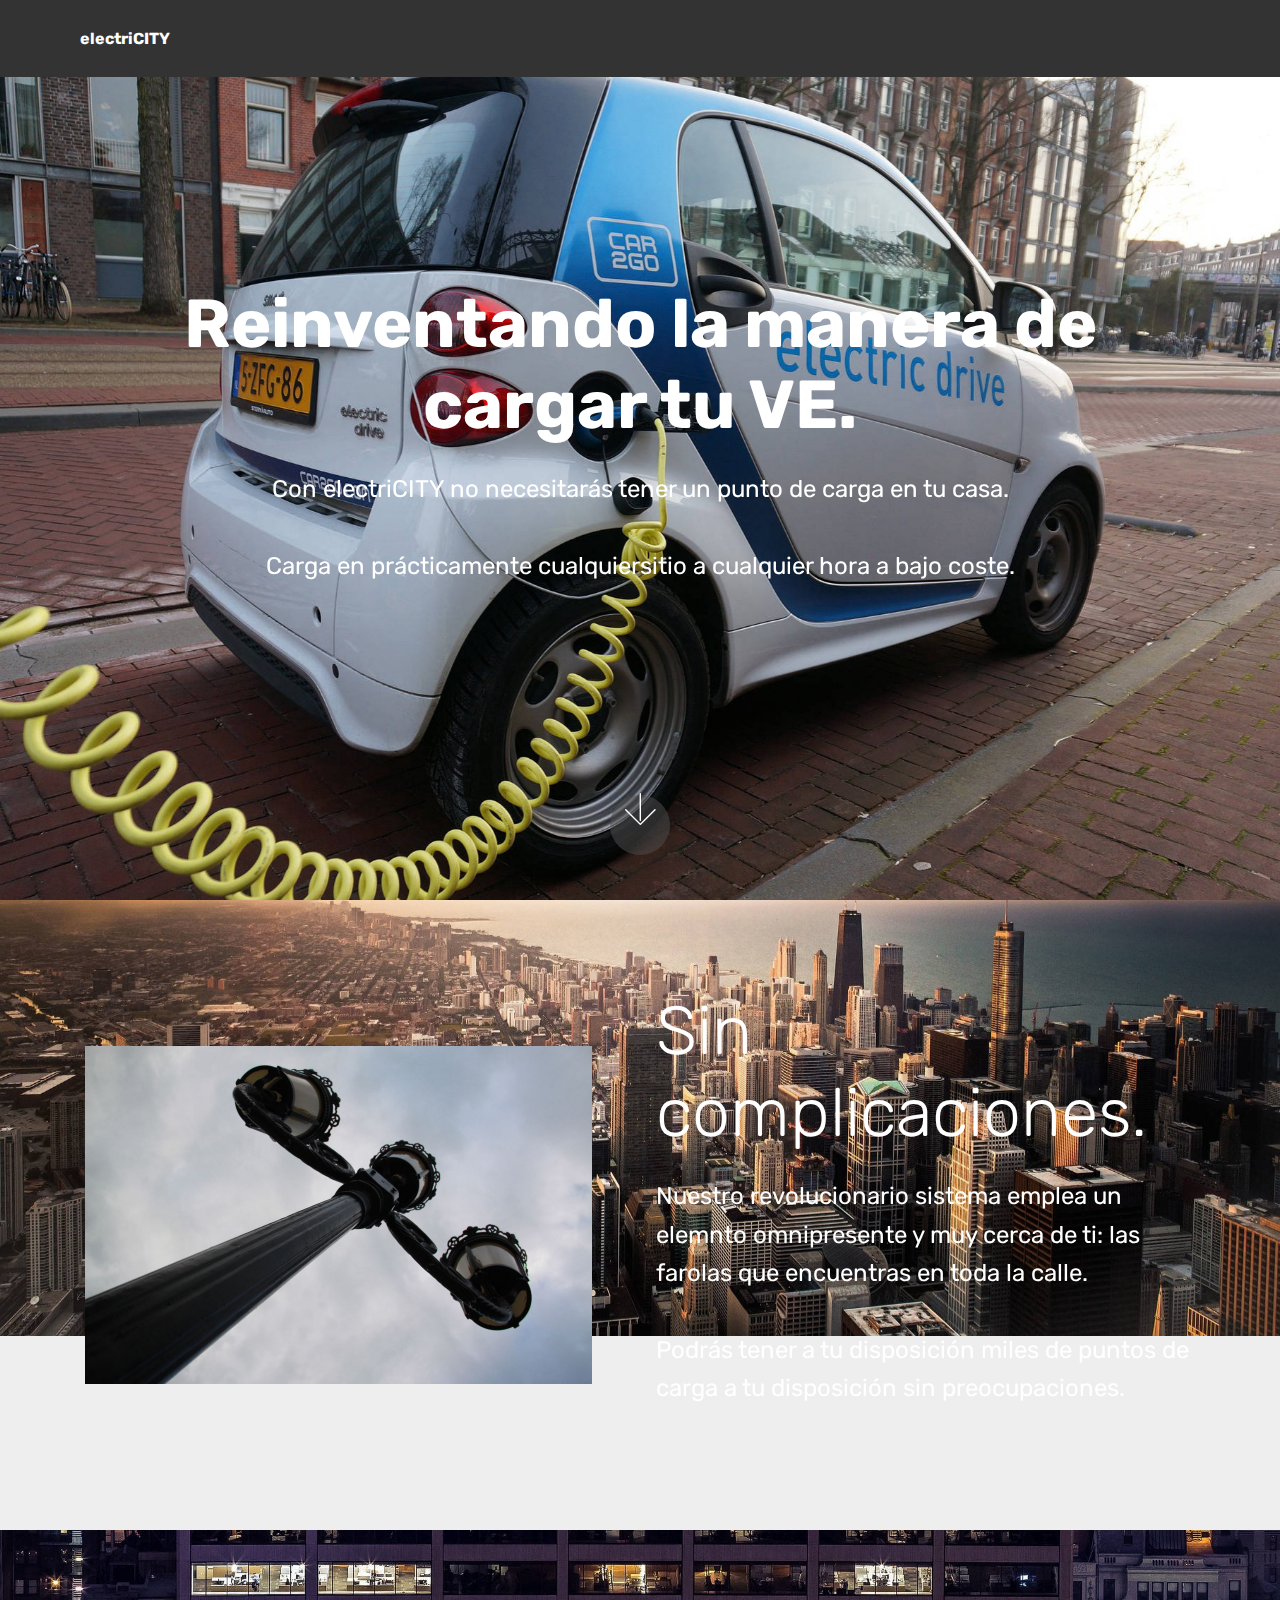
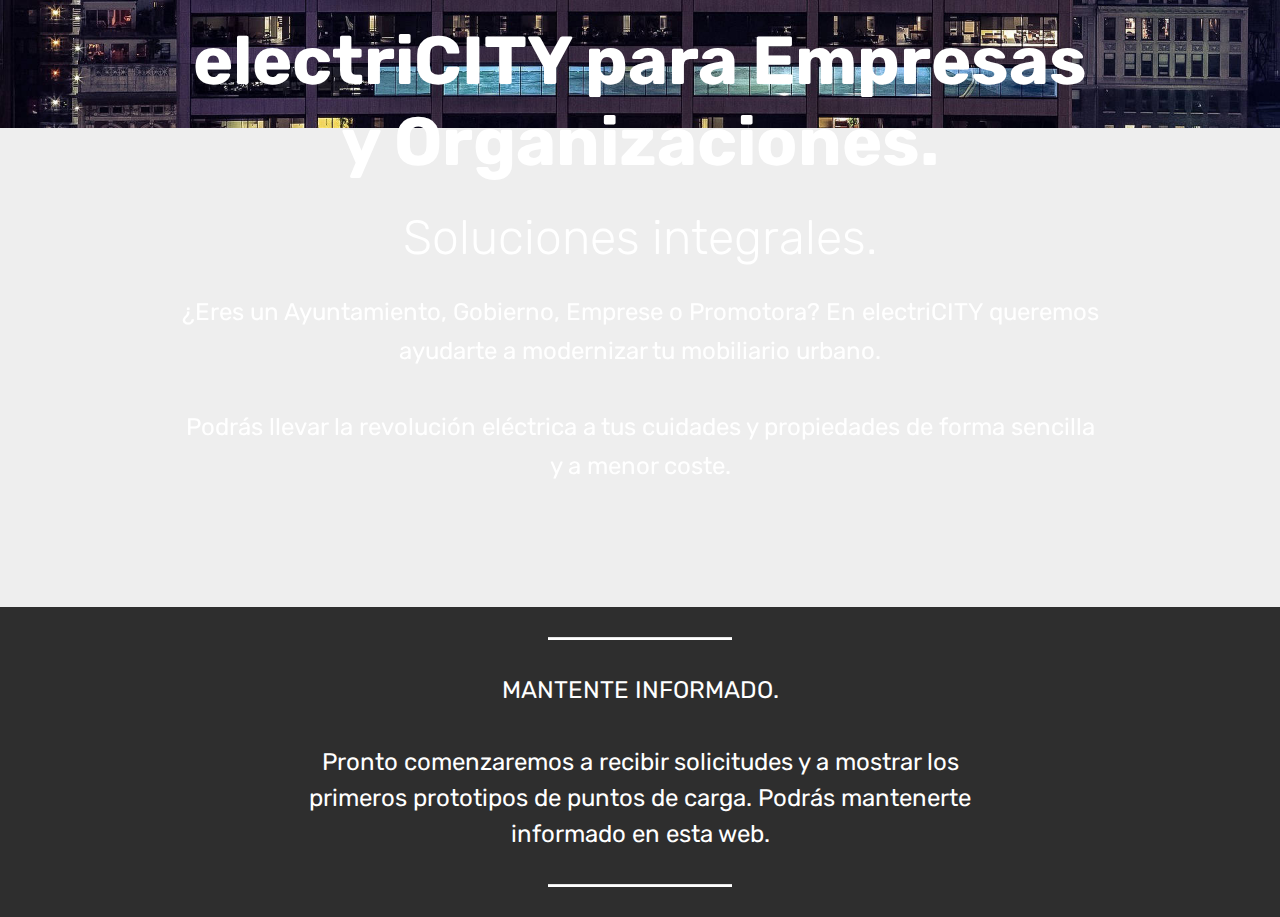
<file: index.html>
<!DOCTYPE html>
<html >
<head>
  <!-- Site made with Mobirise Website Builder v4.8.7, https://mobirise.com -->
  <meta charset="UTF-8">
  <meta http-equiv="X-UA-Compatible" content="IE=edge">
  <meta name="generator" content="Mobirise v4.8.7, mobirise.com">
  <meta name="viewport" content="width=device-width, initial-scale=1, minimum-scale=1">
  <link rel="shortcut icon" href="assets/images/logo2.png" type="image/x-icon">
  <meta name="description" content="">
  <title>Home</title>
  <link rel="stylesheet" href="assets/web/assets/mobirise-icons/mobirise-icons.css">
  <link rel="stylesheet" href="assets/tether/tether.min.css">
  <link rel="stylesheet" href="assets/bootstrap/css/bootstrap.min.css">
  <link rel="stylesheet" href="assets/bootstrap/css/bootstrap-grid.min.css">
  <link rel="stylesheet" href="assets/bootstrap/css/bootstrap-reboot.min.css">
  <link rel="stylesheet" href="assets/dropdown/css/style.css">
  <link rel="stylesheet" href="assets/theme/css/style.css">
  <link rel="stylesheet" href="assets/mobirise/css/mbr-additional.css" type="text/css">
  
  
  
</head>
<body>
  <section class="menu cid-qTkzRZLJNu" once="menu" id="menu1-0">

    

    <nav class="navbar navbar-expand beta-menu navbar-dropdown align-items-center navbar-fixed-top navbar-toggleable-sm">
        <button class="navbar-toggler navbar-toggler-right" type="button" data-toggle="collapse" data-target="#navbarSupportedContent" aria-controls="navbarSupportedContent" aria-expanded="false" aria-label="Toggle navigation">
            <div class="hamburger">
                <span></span>
                <span></span>
                <span></span>
                <span></span>
            </div>
        </button>
        <div class="menu-logo">
            <div class="navbar-brand">
                
                <span class="navbar-caption-wrap"><a class="navbar-caption text-white display-4" href="https://mobirise.com">electriCITY</a></span>
            </div>
        </div>
        <div class="collapse navbar-collapse" id="navbarSupportedContent">
            
            
        </div>
    </nav>
</section>

<section class="engine"><a href="https://mobirise.info/w">html5 templates</a></section><section class="cid-qTkA127IK8 mbr-fullscreen mbr-parallax-background" id="header2-1">

    

    

    <div class="container align-center">
        <div class="row justify-content-md-center">
            <div class="mbr-white col-md-10">
                <h1 class="mbr-section-title mbr-bold pb-3 mbr-fonts-style display-1">Reinventando la manera de cargar tu VE.</h1>
                
                <p class="mbr-text pb-3 mbr-fonts-style display-5">Con electriCITY no necesitarás tener un punto de carga en tu casa.<br><br>Carga en prácticamente cualquiersitio a cualquier hora a bajo coste.</p>
                
            </div>
        </div>
    </div>
    <div class="mbr-arrow hidden-sm-down" aria-hidden="true">
        <a href="#next">
            <i class="mbri-down mbr-iconfont"></i>
        </a>
    </div>
</section>

<section class="header3 cid-raIZmr9uvB mbr-parallax-background" id="header3-5">

    

    

    <div class="container">
        <div class="media-container-row">
            <div class="mbr-figure" style="width: 100%;">
                <img src="assets/images/mbr-1014x676.jpg" alt="Mobirise" title="">
            </div>

            <div class="media-content">
                <h1 class="mbr-section-title mbr-white pb-3 mbr-fonts-style display-1">Sin complicaciones.</h1>
                
                <div class="mbr-section-text mbr-white pb-3 ">
                    <p class="mbr-text mbr-fonts-style display-5">Nuestro revolucionario sistema emplea un elemnto omnipresente y muy cerca de ti: las farolas que encuentras en toda la calle.<br><br>Podrás tener a tu disposición miles de puntos de carga a tu disposición sin preocupaciones.</p>
                </div>
                
            </div>
        </div>
    </div>

</section>

<section class="header1 cid-raJ0aDWYuk mbr-parallax-background" id="header1-6">

    

    

    <div class="container">
        <div class="row justify-content-md-center">
            <div class="mbr-white col-md-10">
                <h1 class="mbr-section-title align-center mbr-bold pb-3 mbr-fonts-style display-1">
                    electriCITY para Empresas y Organizaciones.</h1>
                <h3 class="mbr-section-subtitle align-center mbr-light pb-3 mbr-fonts-style display-2">Soluciones integrales.</h3>
                <p class="mbr-text align-center pb-3 mbr-fonts-style display-5">¿Eres un Ayuntamiento, Gobierno, Emprese o Promotora? En electriCITY queremos ayudarte a modernizar tu mobiliario urbano.<br><br>Podrás llevar la revolución eléctrica a tus cuidades y propiedades de forma sencilla y a menor coste.</p>
                
            </div>
        </div>
    </div>

</section>

<section class="mbr-section article content10 cid-raJ11YLEM5" id="content10-7">
    
     

    <div class="container">
        <div class="inner-container" style="width: 66%;">
            <hr class="line" style="width: 25%;">
            <div class="section-text align-center mbr-white mbr-fonts-style display-5">MANTENTE INFORMADO.<br><br>Pronto comenzaremos a recibir solicitudes y a mostrar los primeros prototipos de puntos de carga. Podrás mantenerte informado en esta web.<br></div>
            <hr class="line" style="width: 25%;">
        </div>
    </div>
</section>


  <script src="assets/web/assets/jquery/jquery.min.js"></script>
  <script src="assets/popper/popper.min.js"></script>
  <script src="assets/tether/tether.min.js"></script>
  <script src="assets/bootstrap/js/bootstrap.min.js"></script>
  <script src="assets/smoothscroll/smooth-scroll.js"></script>
  <script src="assets/dropdown/js/script.min.js"></script>
  <script src="assets/touchswipe/jquery.touch-swipe.min.js"></script>
  <script src="assets/parallax/jarallax.min.js"></script>
  <script src="assets/theme/js/script.js"></script>
  
  
</body>
</html>
</file>
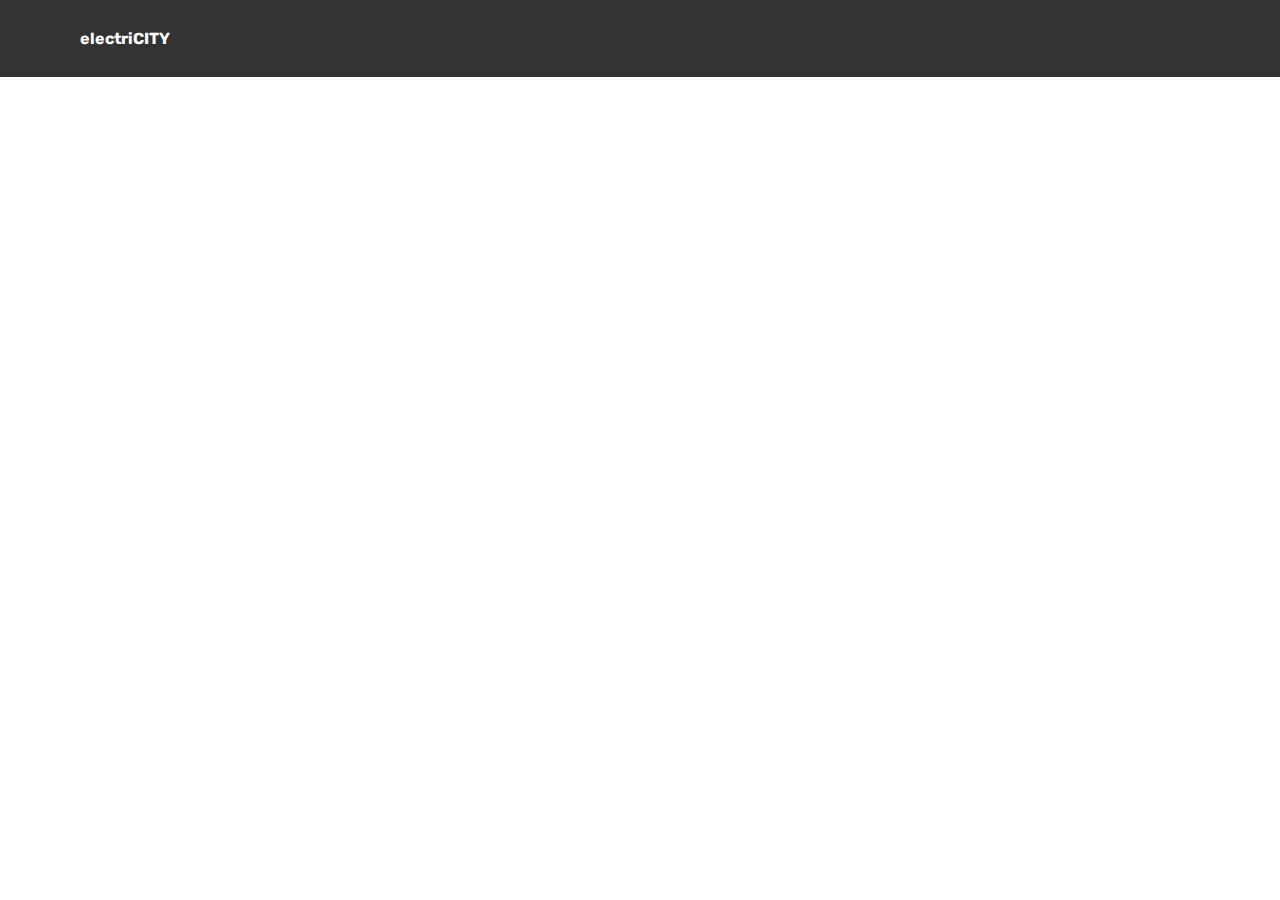
<file: page1.html>
<!DOCTYPE html>
<html >
<head>
  <!-- Site made with Mobirise Website Builder v4.8.7, https://mobirise.com -->
  <meta charset="UTF-8">
  <meta http-equiv="X-UA-Compatible" content="IE=edge">
  <meta name="generator" content="Mobirise v4.8.7, mobirise.com">
  <meta name="viewport" content="width=device-width, initial-scale=1, minimum-scale=1">
  <link rel="shortcut icon" href="assets/images/logo2.png" type="image/x-icon">
  <meta name="description" content="Website Generator Description">
  <title>Page 1</title>
  <link rel="stylesheet" href="assets/web/assets/mobirise-icons/mobirise-icons.css">
  <link rel="stylesheet" href="assets/tether/tether.min.css">
  <link rel="stylesheet" href="assets/bootstrap/css/bootstrap.min.css">
  <link rel="stylesheet" href="assets/bootstrap/css/bootstrap-grid.min.css">
  <link rel="stylesheet" href="assets/bootstrap/css/bootstrap-reboot.min.css">
  <link rel="stylesheet" href="assets/dropdown/css/style.css">
  <link rel="stylesheet" href="assets/theme/css/style.css">
  <link rel="stylesheet" href="assets/mobirise/css/mbr-additional.css" type="text/css">
  
  
  
</head>
<body>
  <section class="menu cid-qTkzRZLJNu" once="menu" id="menu1-3">

    

    <nav class="navbar navbar-expand beta-menu navbar-dropdown align-items-center navbar-fixed-top navbar-toggleable-sm">
        <button class="navbar-toggler navbar-toggler-right" type="button" data-toggle="collapse" data-target="#navbarSupportedContent" aria-controls="navbarSupportedContent" aria-expanded="false" aria-label="Toggle navigation">
            <div class="hamburger">
                <span></span>
                <span></span>
                <span></span>
                <span></span>
            </div>
        </button>
        <div class="menu-logo">
            <div class="navbar-brand">
                
                <span class="navbar-caption-wrap"><a class="navbar-caption text-white display-4" href="https://mobirise.com">electriCITY</a></span>
            </div>
        </div>
        <div class="collapse navbar-collapse" id="navbarSupportedContent">
            
            
        </div>
    </nav>
</section>


  <section class="engine"><a href="https://mobirise.info/j">website templates</a></section><script src="assets/web/assets/jquery/jquery.min.js"></script>
  <script src="assets/popper/popper.min.js"></script>
  <script src="assets/tether/tether.min.js"></script>
  <script src="assets/bootstrap/js/bootstrap.min.js"></script>
  <script src="assets/smoothscroll/smooth-scroll.js"></script>
  <script src="assets/dropdown/js/script.min.js"></script>
  <script src="assets/touchswipe/jquery.touch-swipe.min.js"></script>
  <script src="assets/theme/js/script.js"></script>
  
  
</body>
</html>
</file>
<file: assets/web/assets/mobirise-icons/mobirise-icons.css>
@font-face {
  font-family: 'MobiriseIcons';
  src:  url('mobirise-icons.eot?spat4u');
  src:  url('mobirise-icons.eot?spat4u#iefix') format('embedded-opentype'),
    url('mobirise-icons.ttf?spat4u') format('truetype'),
    url('mobirise-icons.woff?spat4u') format('woff'),
    url('mobirise-icons.svg?spat4u#MobiriseIcons') format('svg');
  font-weight: normal;
  font-style: normal;
}

[class^="mbri-"], [class*=" mbri-"] {
  /* use !important to prevent issues with browser extensions that change fonts */
  font-family: MobiriseIcons !important;
  speak: none;
  font-style: normal;
  font-weight: normal;
  font-variant: normal;
  text-transform: none;
  line-height: 1;

  /* Better Font Rendering =========== */
  -webkit-font-smoothing: antialiased;
  -moz-osx-font-smoothing: grayscale;
}

.mbri-add-submenu:before {
  content: "\e900";
}
.mbri-alert:before {
  content: "\e901";
}
.mbri-align-center:before {
  content: "\e902";
}
.mbri-align-justify:before {
  content: "\e903";
}
.mbri-align-left:before {
  content: "\e904";
}
.mbri-align-right:before {
  content: "\e905";
}
.mbri-android:before {
  content: "\e906";
}
.mbri-apple:before {
  content: "\e907";
}
.mbri-arrow-down:before {
  content: "\e908";
}
.mbri-arrow-next:before {
  content: "\e909";
}
.mbri-arrow-prev:before {
  content: "\e90a";
}
.mbri-arrow-up:before {
  content: "\e90b";
}
.mbri-bold:before {
  content: "\e90c";
}
.mbri-bookmark:before {
  content: "\e90d";
}
.mbri-bootstrap:before {
  content: "\e90e";
}
.mbri-briefcase:before {
  content: "\e90f";
}
.mbri-browse:before {
  content: "\e910";
}
.mbri-bulleted-list:before {
  content: "\e911";
}
.mbri-calendar:before {
  content: "\e912";
}
.mbri-camera:before {
  content: "\e913";
}
.mbri-cart-add:before {
  content: "\e914";
}
.mbri-cart-full:before {
  content: "\e915";
}
.mbri-cash:before {
  content: "\e916";
}
.mbri-change-style:before {
  content: "\e917";
}
.mbri-chat:before {
  content: "\e918";
}
.mbri-clock:before {
  content: "\e919";
}
.mbri-close:before {
  content: "\e91a";
}
.mbri-cloud:before {
  content: "\e91b";
}
.mbri-code:before {
  content: "\e91c";
}
.mbri-contact-form:before {
  content: "\e91d";
}
.mbri-credit-card:before {
  content: "\e91e";
}
.mbri-cursor-click:before {
  content: "\e91f";
}
.mbri-cust-feedback:before {
  content: "\e920";
}
.mbri-database:before {
  content: "\e921";
}
.mbri-delivery:before {
  content: "\e922";
}
.mbri-desktop:before {
  content: "\e923";
}
.mbri-devices:before {
  content: "\e924";
}
.mbri-down:before {
  content: "\e925";
}
.mbri-download:before {
  content: "\e989";
}
.mbri-drag-n-drop:before {
  content: "\e927";
}
.mbri-drag-n-drop2:before {
  content: "\e928";
}
.mbri-edit:before {
  content: "\e929";
}
.mbri-edit2:before {
  content: "\e92a";
}
.mbri-error:before {
  content: "\e92b";
}
.mbri-extension:before {
  content: "\e92c";
}
.mbri-features:before {
  content: "\e92d";
}
.mbri-file:before {
  content: "\e92e";
}
.mbri-flag:before {
  content: "\e92f";
}
.mbri-folder:before {
  content: "\e930";
}
.mbri-gift:before {
  content: "\e931";
}
.mbri-github:before {
  content: "\e932";
}
.mbri-globe:before {
  content: "\e933";
}
.mbri-globe-2:before {
  content: "\e934";
}
.mbri-growing-chart:before {
  content: "\e935";
}
.mbri-hearth:before {
  content: "\e936";
}
.mbri-help:before {
  content: "\e937";
}
.mbri-home:before {
  content: "\e938";
}
.mbri-hot-cup:before {
  content: "\e939";
}
.mbri-idea:before {
  content: "\e93a";
}
.mbri-image-gallery:before {
  content: "\e93b";
}
.mbri-image-slider:before {
  content: "\e93c";
}
.mbri-info:before {
  content: "\e93d";
}
.mbri-italic:before {
  content: "\e93e";
}
.mbri-key:before {
  content: "\e93f";
}
.mbri-laptop:before {
  content: "\e940";
}
.mbri-layers:before {
  content: "\e941";
}
.mbri-left-right:before {
  content: "\e942";
}
.mbri-left:before {
  content: "\e943";
}
.mbri-letter:before {
  content: "\e944";
}
.mbri-like:before {
  content: "\e945";
}
.mbri-link:before {
  content: "\e946";
}
.mbri-lock:before {
  content: "\e947";
}
.mbri-login:before {
  content: "\e948";
}
.mbri-logout:before {
  content: "\e949";
}
.mbri-magic-stick:before {
  content: "\e94a";
}
.mbri-map-pin:before {
  content: "\e94b";
}
.mbri-menu:before {
  content: "\e94c";
}
.mbri-mobile:before {
  content: "\e94d";
}
.mbri-mobile2:before {
  content: "\e94e";
}
.mbri-mobirise:before {
  content: "\e94f";
}
.mbri-more-horizontal:before {
  content: "\e950";
}
.mbri-more-vertical:before {
  content: "\e951";
}
.mbri-music:before {
  content: "\e952";
}
.mbri-new-file:before {
  content: "\e953";
}
.mbri-numbered-list:before {
  content: "\e954";
}
.mbri-opened-folder:before {
  content: "\e955";
}
.mbri-pages:before {
  content: "\e956";
}
.mbri-paper-plane:before {
  content: "\e957";
}
.mbri-paperclip:before {
  content: "\e958";
}
.mbri-photo:before {
  content: "\e959";
}
.mbri-photos:before {
  content: "\e95a";
}
.mbri-pin:before {
  content: "\e95b";
}
.mbri-play:before {
  content: "\e95c";
}
.mbri-plus:before {
  content: "\e95d";
}
.mbri-preview:before {
  content: "\e95e";
}
.mbri-print:before {
  content: "\e95f";
}
.mbri-protect:before {
  content: "\e960";
}
.mbri-question:before {
  content: "\e961";
}
.mbri-quote-left:before {
  content: "\e962";
}
.mbri-quote-right:before {
  content: "\e963";
}
.mbri-refresh:before {
  content: "\e964";
}
.mbri-responsive:before {
  content: "\e965";
}
.mbri-right:before {
  content: "\e966";
}
.mbri-rocket:before {
  content: "\e967";
}
.mbri-sad-face:before {
  content: "\e968";
}
.mbri-sale:before {
  content: "\e969";
}
.mbri-save:before {
  content: "\e96a";
}
.mbri-search:before {
  content: "\e96b";
}
.mbri-setting:before {
  content: "\e96c";
}
.mbri-setting2:before {
  content: "\e96d";
}
.mbri-setting3:before {
  content: "\e96e";
}
.mbri-share:before {
  content: "\e96f";
}
.mbri-shopping-bag:before {
  content: "\e970";
}
.mbri-shopping-basket:before {
  content: "\e971";
}
.mbri-shopping-cart:before {
  content: "\e972";
}
.mbri-sites:before {
  content: "\e973";
}
.mbri-smile-face:before {
  content: "\e974";
}
.mbri-speed:before {
  content: "\e975";
}
.mbri-star:before {
  content: "\e976";
}
.mbri-success:before {
  content: "\e977";
}
.mbri-sun:before {
  content: "\e978";
}
.mbri-sun2:before {
  content: "\e979";
}
.mbri-tablet:before {
  content: "\e97a";
}
.mbri-tablet-vertical:before {
  content: "\e97b";
}
.mbri-target:before {
  content: "\e97c";
}
.mbri-timer:before {
  content: "\e97d";
}
.mbri-to-ftp:before {
  content: "\e97e";
}
.mbri-to-local-drive:before {
  content: "\e97f";
}
.mbri-touch-swipe:before {
  content: "\e980";
}
.mbri-touch:before {
  content: "\e981";
}
.mbri-trash:before {
  content: "\e982";
}
.mbri-underline:before {
  content: "\e983";
}
.mbri-unlink:before {
  content: "\e984";
}
.mbri-unlock:before {
  content: "\e985";
}
.mbri-up-down:before {
  content: "\e986";
}
.mbri-up:before {
  content: "\e987";
}
.mbri-update:before {
  content: "\e988";
}
.mbri-upload:before {
 content: "\e926"; 
}
.mbri-user:before {
  content: "\e98a";
}
.mbri-user2:before {
  content: "\e98b";
}
.mbri-users:before {
  content: "\e98c";
}
.mbri-video:before {
  content: "\e98d";
}
.mbri-video-play:before {
  content: "\e98e";
}
.mbri-watch:before {
  content: "\e98f";
}
.mbri-website-theme:before {
  content: "\e990";
}
.mbri-wifi:before {
  content: "\e991";
}
.mbri-windows:before {
  content: "\e992";
}
.mbri-zoom-out:before {
  content: "\e993";
}
.mbri-redo:before {
  content: "\e994";
}
.mbri-undo:before {
  content: "\e995";
}
</file>
<file: assets/dropdown/css/style.css>
.navbar-dropdown {
  left: 0;
  padding: 0;
  position: absolute;
  right: 0;
  top: 0;
  transition: all 0.45s ease;
  z-index: 1030;
  background: #282828; }
  .navbar-dropdown .navbar-logo {
    margin-right: 0.8rem;
    transition: margin 0.3s ease-in-out;
    vertical-align: middle; }
    .navbar-dropdown .navbar-logo img {
      height: 3.125rem;
      transition: all 0.3s ease-in-out; }
    .navbar-dropdown .navbar-logo.mbr-iconfont {
      font-size: 3.125rem;
      line-height: 3.125rem; }
  .navbar-dropdown .navbar-caption {
    font-weight: 700;
    white-space: normal;
    vertical-align: -4px;
    line-height: 3.125rem !important; }
    .navbar-dropdown .navbar-caption, .navbar-dropdown .navbar-caption:hover {
      color: inherit;
      text-decoration: none; }
  .navbar-dropdown .mbr-iconfont + .navbar-caption {
    vertical-align: -1px; }
  .navbar-dropdown.navbar-fixed-top {
    position: fixed; }
  .navbar-dropdown .navbar-brand span {
    vertical-align: -4px; }
  .navbar-dropdown.bg-color.transparent {
    background: none; }
  .navbar-dropdown.navbar-short .navbar-brand {
    padding: 0.625rem 0; }
    .navbar-dropdown.navbar-short .navbar-brand span {
      vertical-align: -1px; }
  .navbar-dropdown.navbar-short .navbar-caption {
    line-height: 2.375rem !important;
    vertical-align: -2px; }
  .navbar-dropdown.navbar-short .navbar-logo {
    margin-right: 0.5rem; }
    .navbar-dropdown.navbar-short .navbar-logo img {
      height: 2.375rem; }
    .navbar-dropdown.navbar-short .navbar-logo.mbr-iconfont {
      font-size: 2.375rem;
      line-height: 2.375rem; }
  .navbar-dropdown.navbar-short .mbr-table-cell {
    height: 3.625rem; }
  .navbar-dropdown .navbar-close {
    left: 0.6875rem;
    position: fixed;
    top: 0.75rem;
    z-index: 1000; }
  .navbar-dropdown .hamburger-icon {
    content: "";
    display: inline-block;
    vertical-align: middle;
    width: 16px;
    -webkit-box-shadow: 0 -6px 0 1px #282828,0 0 0 1px #282828,0 6px 0 1px #282828;
    -moz-box-shadow: 0 -6px 0 1px #282828,0 0 0 1px #282828,0 6px 0 1px #282828;
    box-shadow: 0 -6px 0 1px #282828,0 0 0 1px #282828,0 6px 0 1px #282828; }

.dropdown-menu .dropdown-toggle[data-toggle="dropdown-submenu"]::after {
  border-bottom: 0.35em solid transparent;
  border-left: 0.35em solid;
  border-right: 0;
  border-top: 0.35em solid transparent;
  margin-left: 0.3rem; }

.dropdown-menu .dropdown-item:focus {
  outline: 0; }

.nav-dropdown {
  font-size: 0.75rem;
  font-weight: 500;
  height: auto !important; }
  .nav-dropdown .nav-btn {
    padding-left: 1rem; }
  .nav-dropdown .link {
    margin: .667em 1.667em;
    font-weight: 500;
    padding: 0;
    transition: color .2s ease-in-out; }
    .nav-dropdown .link.dropdown-toggle {
      margin-right: 2.583em; }
      .nav-dropdown .link.dropdown-toggle::after {
        margin-left: .25rem;
        border-top: 0.35em solid;
        border-right: 0.35em solid transparent;
        border-left: 0.35em solid transparent;
        border-bottom: 0; }
      .nav-dropdown .link.dropdown-toggle[aria-expanded="true"] {
        margin: 0;
        padding: 0.667em 3.263em  0.667em 1.667em; }
  .nav-dropdown .link::after,
  .nav-dropdown .dropdown-item::after {
    color: inherit; }
  .nav-dropdown .btn {
    font-size: 0.75rem;
    font-weight: 700;
    letter-spacing: 0;
    margin-bottom: 0;
    padding-left: 1.25rem;
    padding-right: 1.25rem; }
  .nav-dropdown .dropdown-menu {
    border-radius: 0;
    border: 0;
    left: 0;
    margin: 0;
    padding-bottom: 1.25rem;
    padding-top: 1.25rem;
    position: relative; }
  .nav-dropdown .dropdown-submenu {
    margin-left: 0.125rem;
    top: 0; }
  .nav-dropdown .dropdown-item {
    font-weight: 500;
    line-height: 2;
    padding: 0.3846em 4.615em 0.3846em 1.5385em;
    position: relative;
    transition: color .2s ease-in-out, background-color .2s ease-in-out; }
    .nav-dropdown .dropdown-item::after {
      margin-top: -0.3077em;
      position: absolute;
      right: 1.1538em;
      top: 50%; }
    .nav-dropdown .dropdown-item:focus, .nav-dropdown .dropdown-item:hover {
      background: none; }

@media (max-width: 767px) {
  .nav-dropdown.navbar-toggleable-sm {
    bottom: 0;
    display: none;
    left: 0;
    overflow-x: hidden;
    position: fixed;
    top: 0;
    transform: translateX(-100%);
    -ms-transform: translateX(-100%);
    -webkit-transform: translateX(-100%);
    width: 18.75rem;
    z-index: 999; } }
.nav-dropdown.navbar-toggleable-xl {
  bottom: 0;
  display: none;
  left: 0;
  overflow-x: hidden;
  position: fixed;
  top: 0;
  transform: translateX(-100%);
  -ms-transform: translateX(-100%);
  -webkit-transform: translateX(-100%);
  width: 18.75rem;
  z-index: 999; }

.nav-dropdown-sm {
  display: block !important;
  overflow-x: hidden;
  overflow: auto;
  padding-top: 3.875rem; }
  .nav-dropdown-sm::after {
    content: "";
    display: block;
    height: 3rem;
    width: 100%; }
  .nav-dropdown-sm.collapse.in ~ .navbar-close {
    display: block !important; }
  .nav-dropdown-sm.collapsing, .nav-dropdown-sm.collapse.in {
    transform: translateX(0);
    -ms-transform: translateX(0);
    -webkit-transform: translateX(0);
    transition: all 0.25s ease-out;
    -webkit-transition: all 0.25s ease-out;
    background: #282828; }
  .nav-dropdown-sm.collapsing[aria-expanded="false"] {
    transform: translateX(-100%);
    -ms-transform: translateX(-100%);
    -webkit-transform: translateX(-100%); }
  .nav-dropdown-sm .nav-item {
    display: block;
    margin-left: 0 !important;
    padding-left: 0; }
  .nav-dropdown-sm .link,
  .nav-dropdown-sm .dropdown-item {
    border-top: 1px dotted rgba(255, 255, 255, 0.1);
    font-size: 0.8125rem;
    line-height: 1.6;
    margin: 0 !important;
    padding: 0.875rem 2.4rem 0.875rem 1.5625rem !important;
    position: relative;
    white-space: normal; }
    .nav-dropdown-sm .link:focus, .nav-dropdown-sm .link:hover,
    .nav-dropdown-sm .dropdown-item:focus,
    .nav-dropdown-sm .dropdown-item:hover {
      background: rgba(0, 0, 0, 0.2) !important;
      color: #c0a375; }
  .nav-dropdown-sm .nav-btn {
    position: relative;
    padding: 1.5625rem 1.5625rem 0 1.5625rem; }
    .nav-dropdown-sm .nav-btn::before {
      border-top: 1px dotted rgba(255, 255, 255, 0.1);
      content: "";
      left: 0;
      position: absolute;
      top: 0;
      width: 100%; }
    .nav-dropdown-sm .nav-btn + .nav-btn {
      padding-top: 0.625rem; }
      .nav-dropdown-sm .nav-btn + .nav-btn::before {
        display: none; }
  .nav-dropdown-sm .btn {
    padding: 0.625rem 0; }
  .nav-dropdown-sm .dropdown-toggle[data-toggle="dropdown-submenu"]::after {
    margin-left: .25rem;
    border-top: 0.35em solid;
    border-right: 0.35em solid transparent;
    border-left: 0.35em solid transparent;
    border-bottom: 0; }
  .nav-dropdown-sm .dropdown-toggle[data-toggle="dropdown-submenu"][aria-expanded="true"]::after {
    border-top: 0;
    border-right: 0.35em solid transparent;
    border-left: 0.35em solid transparent;
    border-bottom: 0.35em solid; }
  .nav-dropdown-sm .dropdown-menu {
    margin: 0;
    padding: 0;
    position: relative;
    top: 0;
    left: 0;
    width: 100%;
    border: 0;
    float: none;
    border-radius: 0;
    background: none; }
  .nav-dropdown-sm .dropdown-submenu {
    left: 100%;
    margin-left: 0.125rem;
    margin-top: -1.25rem;
    top: 0; }

.navbar-toggleable-sm .nav-dropdown .dropdown-menu {
  position: absolute; }

.navbar-toggleable-sm .nav-dropdown .dropdown-submenu {
  left: 100%;
  margin-left: 0.125rem;
  margin-top: -1.25rem;
  top: 0; }

.navbar-toggleable-sm.opened .nav-dropdown .dropdown-menu {
  position: relative; }

.navbar-toggleable-sm.opened .nav-dropdown .dropdown-submenu {
  left: 0;
  margin-left: 00rem;
  margin-top: 0rem;
  top: 0; }

.is-builder .nav-dropdown.collapsing {
  transition: none !important; }

/*# sourceMappingURL=style.css.map */
</file>
<file: assets/theme/css/style.css>
/*!
 * Mobirise v4 theme (https://mobirise.com/)
 * Copyright 2017 Mobirise
 */
section {
  background-color: #eeeeee; }

section,
.container,
.container-fluid {
  position: relative;
  word-wrap: break-word; }

a.mbr-iconfont:hover {
  text-decoration: none; }

.article .lead p, .article .lead ul, .article .lead ol, .article .lead pre, .article .lead blockquote {
  margin-bottom: 0; }

a {
  font-style: normal;
  font-weight: 400;
  cursor: pointer; }
  a, a:hover {
    text-decoration: none; }

figure {
  margin-bottom: 0; }

body {
  color: #232323; }

h1, h2, h3, h4, h5, h6,
.h1, .h2, .h3, .h4, .h5, .h6,
.display-1, .display-2, .display-3, .display-4 {
  line-height: 1;
  word-break: break-word;
  word-wrap: break-word; }

b, strong {
  font-weight: bold; }

blockquote {
  padding: 10px 0 10px 20px;
  position: relative;
  border-left: 2px solid;
  border-color: #ff3366; }

input:-webkit-autofill, input:-webkit-autofill:hover, input:-webkit-autofill:focus, input:-webkit-autofill:active {
  transition-delay: 9999s;
  transition-property: background-color, color; }

textarea[type="hidden"] {
  display: none; }

body {
  position: relative; }

section {
  background-position: 50% 50%;
  background-repeat: no-repeat;
  background-size: cover; }
  section .mbr-background-video,
  section .mbr-background-video-preview {
    position: absolute;
    bottom: 0;
    left: 0;
    right: 0;
    top: 0; }

.hidden {
  visibility: hidden; }

.mbr-z-index20 {
  z-index: 20; }

/*! Base colors */
.mbr-white {
  color: #ffffff; }

.mbr-black {
  color: #000000; }

.mbr-bg-white {
  background-color: #ffffff; }

.mbr-bg-black {
  background-color: #000000; }

/*! Text-aligns */
.align-left {
  text-align: left; }

.align-center {
  text-align: center; }

.align-right {
  text-align: right; }

@media (max-width: 767px) {
  .align-left, .align-center, .align-right, .mbr-section-btn, .mbr-section-title {
    text-align: center; } }
/*! Font-weight  */
.mbr-light {
  font-weight: 300; }

.mbr-regular {
  font-weight: 400; }

.mbr-semibold {
  font-weight: 500; }

.mbr-bold {
  font-weight: 700; }

/*! Media  */
.media-size-item {
  -webkit-flex: 1 1 auto;
  -moz-flex: 1 1 auto;
  -ms-flex: 1 1 auto;
  -o-flex: 1 1 auto;
  flex: 1 1 auto; }

.media-content {
  -webkit-flex-basis: 100%;
  flex-basis: 100%; }

.media-container-row {
  display: -ms-flexbox;
  display: -webkit-flex;
  display: flex;
  -webkit-flex-direction: row;
  -ms-flex-direction: row;
  flex-direction: row;
  -webkit-flex-wrap: wrap;
  -ms-flex-wrap: wrap;
  flex-wrap: wrap;
  -webkit-justify-content: center;
  -ms-flex-pack: center;
  justify-content: center;
  -webkit-align-content: center;
  -ms-flex-line-pack: center;
  align-content: center;
  -webkit-align-items: start;
  -ms-flex-align: start;
  align-items: start; }
  .media-container-row .media-size-item {
    width: 400px; }

.media-container-column {
  display: -ms-flexbox;
  display: -webkit-flex;
  display: flex;
  -webkit-flex-direction: column;
  -ms-flex-direction: column;
  flex-direction: column;
  -webkit-flex-wrap: wrap;
  -ms-flex-wrap: wrap;
  flex-wrap: wrap;
  -webkit-justify-content: center;
  -ms-flex-pack: center;
  justify-content: center;
  -webkit-align-content: center;
  -ms-flex-line-pack: center;
  align-content: center;
  -webkit-align-items: stretch;
  -ms-flex-align: stretch;
  align-items: stretch; }
  .media-container-column > * {
    width: 100%; }

@media (min-width: 992px) {
  .media-container-row {
    -webkit-flex-wrap: nowrap;
    -ms-flex-wrap: nowrap;
    flex-wrap: nowrap; } }
figure {
  overflow: hidden; }

figure[mbr-media-size] {
  transition: width 0.1s; }

.mbr-figure img, .mbr-figure iframe {
  display: block;
  width: 100%; }

.card {
  background-color: transparent;
  border: none; }

.card-img {
  text-align: center;
  flex-shrink: 0;
  -webkit-flex-shrink: 0; }

.media {
  max-width: 100%;
  margin: 0 auto; }

.mbr-figure {
  -ms-flex-item-align: center;
  -ms-grid-row-align: center;
  -webkit-align-self: center;
  align-self: center; }

.media-container > div {
  max-width: 100%; }

.mbr-figure img, .card-img img {
  width: 100%; }

@media (max-width: 991px) {
  .media-size-item {
    width: auto !important; }

  .media {
    width: auto; }

  .mbr-figure {
    width: 100% !important; } }
/*! Buttons */
.mbr-section-btn {
  margin-left: -.25rem;
  margin-right: -.25rem;
  font-size: 0; }

nav .mbr-section-btn {
  margin-left: 0rem;
  margin-right: 0rem; }

/*! Btn icon margin */
.btn .mbr-iconfont, .btn.btn-sm .mbr-iconfont {
  cursor: pointer;
  margin-right: 0.5rem; }

.btn.btn-md .mbr-iconfont, .btn.btn-md .mbr-iconfont {
  margin-right: 0.8rem; }

.mbr-regular {
  font-weight: 400; }

.mbr-semibold {
  font-weight: 500; }

.mbr-bold {
  font-weight: 700; }

[type="submit"] {
  -webkit-appearance: none; }

/*! Full-screen */
.mbr-fullscreen .mbr-overlay {
  min-height: 100vh; }

.mbr-fullscreen {
  display: flex;
  display: -webkit-flex;
  display: -moz-flex;
  display: -ms-flex;
  display: -o-flex;
  align-items: center;
  -webkit-align-items: center;
  min-height: 100vh;
  padding-top: 3rem;
  padding-bottom: 3rem; }

/*! Map */
.map {
  height: 25rem;
  position: relative; }
  .map iframe {
    width: 100%;
    height: 100%; }

/* Form */
.form-asterisk {
  font-family: initial;
  position: absolute;
  top: -2px;
  font-weight: normal; }

/*! Scroll to top arrow */
.mbr-arrow-up {
  bottom: 25px;
  right: 90px;
  position: fixed;
  text-align: right;
  z-index: 5000;
  color: #ffffff;
  font-size: 32px;
  transform: rotate(180deg);
  -webkit-transform: rotate(180deg); }

.mbr-arrow-up a {
  background: rgba(0, 0, 0, 0.2);
  border-radius: 3px;
  color: #fff;
  display: inline-block;
  height: 60px;
  width: 60px;
  outline-style: none !important;
  position: relative;
  text-decoration: none;
  transition: all .3s ease-in-out;
  cursor: pointer;
  text-align: center; }
  .mbr-arrow-up a:hover {
    background-color: rgba(0, 0, 0, 0.4); }
  .mbr-arrow-up a i {
    line-height: 60px; }

.mbr-arrow-up-icon {
  display: block;
  color: #fff; }

.mbr-arrow-up-icon::before {
  content: "\203a";
  display: inline-block;
  font-family: serif;
  font-size: 32px;
  line-height: 1;
  font-style: normal;
  position: relative;
  top: 6px;
  left: -4px;
  -webkit-transform: rotate(-90deg);
  transform: rotate(-90deg); }

/*! Arrow Down */
.mbr-arrow {
  position: absolute;
  bottom: 45px;
  left: 50%;
  width: 60px;
  height: 60px;
  cursor: pointer;
  background-color: rgba(80, 80, 80, 0.5);
  border-radius: 50%;
  -webkit-transform: translateX(-50%);
  transform: translateX(-50%); }
  .mbr-arrow > a {
    display: inline-block;
    text-decoration: none;
    outline-style: none;
    -webkit-animation: arrowdown 1.7s ease-in-out infinite;
    animation: arrowdown 1.7s ease-in-out infinite; }
    .mbr-arrow > a > i {
      position: absolute;
      top: -2px;
      left: 15px;
      font-size: 2rem; }

@keyframes arrowdown {
  0% {
    transform: translateY(0px);
    -webkit-transform: translateY(0px); }
  50% {
    transform: translateY(-5px);
    -webkit-transform: translateY(-5px); }
  100% {
    transform: translateY(0px);
    -webkit-transform: translateY(0px); } }
@-webkit-keyframes arrowdown {
  0% {
    transform: translateY(0px);
    -webkit-transform: translateY(0px); }
  50% {
    transform: translateY(-5px);
    -webkit-transform: translateY(-5px); }
  100% {
    transform: translateY(0px);
    -webkit-transform: translateY(0px); } }
@media (max-width: 500px) {
  .mbr-arrow-up {
    left: 50%;
    right: auto;
    transform: translateX(-50%) rotate(180deg);
    -webkit-transform: translateX(-50%) rotate(180deg); } }
/*Gradients animation*/
@keyframes gradient-animation {
  from {
    background-position: 0% 100%;
    animation-timing-function: ease-in-out; }
  to {
    background-position: 100% 0%;
    animation-timing-function: ease-in-out; } }
@-webkit-keyframes gradient-animation {
  from {
    background-position: 0% 100%;
    animation-timing-function: ease-in-out; }
  to {
    background-position: 100% 0%;
    animation-timing-function: ease-in-out; } }
.bg-gradient {
  background-size: 200% 200%;
  animation: gradient-animation 5s infinite alternate;
  -webkit-animation: gradient-animation 5s infinite alternate; }

.menu .navbar-brand {
  display: -webkit-flex; }
  .menu .navbar-brand span {
    display: flex;
    display: -webkit-flex; }
  .menu .navbar-brand .navbar-caption-wrap {
    display: -webkit-flex; }
  .menu .navbar-brand .navbar-logo img {
    display: -webkit-flex; }
@media (min-width: 768px) and (max-width: 991px) {
  .menu .navbar-toggleable-sm .navbar-nav {
    display: -webkit-box;
    display: -webkit-flex;
    display: -ms-flexbox; } }
@media (min-width: 992px) {
  .menu .navbar-nav.nav-dropdown {
    display: -webkit-flex; }
  .menu .navbar-toggleable-sm .navbar-collapse {
    display: -webkit-flex !important; } }
@media (max-width: 767px) {
  .menu .navbar-collapse {
    overflow-y: auto;
    max-height: 80vh; }
  .menu .dropdown-menu {
    max-height: 60vh;
    overflow-y: auto; } }

.navbar {
  display: -webkit-flex;
  -webkit-flex-wrap: wrap;
  -webkit-align-items: center;
  -webkit-justify-content: space-between; }

.navbar-collapse {
  -webkit-flex-basis: 100%;
  -webkit-flex-grow: 1;
  -webkit-align-items: center; }

.nav-dropdown .link {
  padding: .667em 1.667em !important;
  margin: 0 !important; }

.nav {
  display: -webkit-flex;
  -webkit-flex-wrap: wrap; }

.row {
  display: -webkit-flex;
  -webkit-flex-wrap: wrap; }

.justify-content-center {
  -webkit-justify-content: center; }

.form-inline {
  display: -webkit-flex;
  -webkit-flex-flow: row wrap;
  -webkit-align-items: center; }

.card-wrapper {
  flex: 1;
  -webkit-flex: 1; }

.carousel-control {
  z-index: 10;
  display: -webkit-flex;
  -webkit-align-items: center;
  -webkit-justify-content: center; }

.carousel-controls {
  display: -webkit-flex; }

.media {
  display: -webkit-flex; }

/*# sourceMappingURL=style.css.map */
.engine {
	position: absolute;
	text-indent: -2400px;
	text-align: center;
	padding: 0;
	top: 0;
	left: -2400px;
}
</file>
<file: assets/mobirise/css/mbr-additional.css>
@import url(https://fonts.googleapis.com/css?family=Rubik:300,300i,400,400i,500,500i,700,700i,900,900i);





body {
  font-style: normal;
  line-height: 1.5;
}
.mbr-section-title {
  font-style: normal;
  line-height: 1.2;
}
.mbr-section-subtitle {
  line-height: 1.3;
}
.mbr-text {
  font-style: normal;
  line-height: 1.6;
}
.display-1 {
  font-family: 'Rubik', sans-serif;
  font-size: 4.25rem;
}
.display-1 > .mbr-iconfont {
  font-size: 6.8rem;
}
.display-2 {
  font-family: 'Rubik', sans-serif;
  font-size: 3rem;
}
.display-2 > .mbr-iconfont {
  font-size: 4.8rem;
}
.display-4 {
  font-family: 'Rubik', sans-serif;
  font-size: 1rem;
}
.display-4 > .mbr-iconfont {
  font-size: 1.6rem;
}
.display-5 {
  font-family: 'Rubik', sans-serif;
  font-size: 1.5rem;
}
.display-5 > .mbr-iconfont {
  font-size: 2.4rem;
}
.display-7 {
  font-family: 'Rubik', sans-serif;
  font-size: 1rem;
}
.display-7 > .mbr-iconfont {
  font-size: 1.6rem;
}
/* ---- Fluid typography for mobile devices ---- */
/* 1.4 - font scale ratio ( bootstrap == 1.42857 ) */
/* 100vw - current viewport width */
/* (48 - 20)  48 == 48rem == 768px, 20 == 20rem == 320px(minimal supported viewport) */
/* 0.65 - min scale variable, may vary */
@media (max-width: 768px) {
  .display-1 {
    font-size: 3.4rem;
    font-size: calc( 2.1374999999999997rem + (4.25 - 2.1374999999999997) * ((100vw - 20rem) / (48 - 20)));
    line-height: calc( 1.4 * (2.1374999999999997rem + (4.25 - 2.1374999999999997) * ((100vw - 20rem) / (48 - 20))));
  }
  .display-2 {
    font-size: 2.4rem;
    font-size: calc( 1.7rem + (3 - 1.7) * ((100vw - 20rem) / (48 - 20)));
    line-height: calc( 1.4 * (1.7rem + (3 - 1.7) * ((100vw - 20rem) / (48 - 20))));
  }
  .display-4 {
    font-size: 0.8rem;
    font-size: calc( 1rem + (1 - 1) * ((100vw - 20rem) / (48 - 20)));
    line-height: calc( 1.4 * (1rem + (1 - 1) * ((100vw - 20rem) / (48 - 20))));
  }
  .display-5 {
    font-size: 1.2rem;
    font-size: calc( 1.175rem + (1.5 - 1.175) * ((100vw - 20rem) / (48 - 20)));
    line-height: calc( 1.4 * (1.175rem + (1.5 - 1.175) * ((100vw - 20rem) / (48 - 20))));
  }
}
/* Buttons */
.btn {
  font-weight: 500;
  border-width: 2px;
  font-style: normal;
  letter-spacing: 1px;
  margin: .4rem .8rem;
  white-space: normal;
  -webkit-transition: all 0.3s ease-in-out;
  -moz-transition: all 0.3s ease-in-out;
  transition: all 0.3s ease-in-out;
  display: inline-flex;
  align-items: center;
  justify-content: center;
  word-break: break-word;
  -webkit-align-items: center;
  -webkit-justify-content: center;
  display: -webkit-inline-flex;
  padding: 1rem 3rem;
  border-radius: 3px;
}
.btn-sm {
  font-weight: 500;
  letter-spacing: 1px;
  -webkit-transition: all 0.3s ease-in-out;
  -moz-transition: all 0.3s ease-in-out;
  transition: all 0.3s ease-in-out;
  padding: 0.6rem 1.5rem;
  border-radius: 3px;
}
.btn-md {
  font-weight: 500;
  letter-spacing: 1px;
  margin: .4rem .8rem !important;
  -webkit-transition: all 0.3s ease-in-out;
  -moz-transition: all 0.3s ease-in-out;
  transition: all 0.3s ease-in-out;
  padding: 1rem 3rem;
  border-radius: 3px;
}
.btn-lg {
  font-weight: 500;
  letter-spacing: 1px;
  margin: .4rem .8rem !important;
  -webkit-transition: all 0.3s ease-in-out;
  -moz-transition: all 0.3s ease-in-out;
  transition: all 0.3s ease-in-out;
  padding: 1.2rem 3.2rem;
  border-radius: 3px;
}
.bg-primary {
  background-color: #149dcc !important;
}
.bg-success {
  background-color: #f7ed4a !important;
}
.bg-info {
  background-color: #82786e !important;
}
.bg-warning {
  background-color: #879a9f !important;
}
.bg-danger {
  background-color: #b1a374 !important;
}
.btn-primary,
.btn-primary:active {
  background-color: #149dcc !important;
  border-color: #149dcc !important;
  color: #ffffff !important;
}
.btn-primary:hover,
.btn-primary:focus,
.btn-primary.focus,
.btn-primary.active {
  color: #ffffff !important;
  background-color: #0d6786 !important;
  border-color: #0d6786 !important;
}
.btn-primary.disabled,
.btn-primary:disabled {
  color: #ffffff !important;
  background-color: #0d6786 !important;
  border-color: #0d6786 !important;
}
.btn-secondary,
.btn-secondary:active {
  background-color: #ff3366 !important;
  border-color: #ff3366 !important;
  color: #ffffff !important;
}
.btn-secondary:hover,
.btn-secondary:focus,
.btn-secondary.focus,
.btn-secondary.active {
  color: #ffffff !important;
  background-color: #e50039 !important;
  border-color: #e50039 !important;
}
.btn-secondary.disabled,
.btn-secondary:disabled {
  color: #ffffff !important;
  background-color: #e50039 !important;
  border-color: #e50039 !important;
}
.btn-info,
.btn-info:active {
  background-color: #82786e !important;
  border-color: #82786e !important;
  color: #ffffff !important;
}
.btn-info:hover,
.btn-info:focus,
.btn-info.focus,
.btn-info.active {
  color: #ffffff !important;
  background-color: #59524b !important;
  border-color: #59524b !important;
}
.btn-info.disabled,
.btn-info:disabled {
  color: #ffffff !important;
  background-color: #59524b !important;
  border-color: #59524b !important;
}
.btn-success,
.btn-success:active {
  background-color: #f7ed4a !important;
  border-color: #f7ed4a !important;
  color: #3f3c03 !important;
}
.btn-success:hover,
.btn-success:focus,
.btn-success.focus,
.btn-success.active {
  color: #3f3c03 !important;
  background-color: #eadd0a !important;
  border-color: #eadd0a !important;
}
.btn-success.disabled,
.btn-success:disabled {
  color: #3f3c03 !important;
  background-color: #eadd0a !important;
  border-color: #eadd0a !important;
}
.btn-warning,
.btn-warning:active {
  background-color: #879a9f !important;
  border-color: #879a9f !important;
  color: #ffffff !important;
}
.btn-warning:hover,
.btn-warning:focus,
.btn-warning.focus,
.btn-warning.active {
  color: #ffffff !important;
  background-color: #617479 !important;
  border-color: #617479 !important;
}
.btn-warning.disabled,
.btn-warning:disabled {
  color: #ffffff !important;
  background-color: #617479 !important;
  border-color: #617479 !important;
}
.btn-danger,
.btn-danger:active {
  background-color: #b1a374 !important;
  border-color: #b1a374 !important;
  color: #ffffff !important;
}
.btn-danger:hover,
.btn-danger:focus,
.btn-danger.focus,
.btn-danger.active {
  color: #ffffff !important;
  background-color: #8b7d4e !important;
  border-color: #8b7d4e !important;
}
.btn-danger.disabled,
.btn-danger:disabled {
  color: #ffffff !important;
  background-color: #8b7d4e !important;
  border-color: #8b7d4e !important;
}
.btn-white {
  color: #333333 !important;
}
.btn-white,
.btn-white:active {
  background-color: #ffffff !important;
  border-color: #ffffff !important;
  color: #808080 !important;
}
.btn-white:hover,
.btn-white:focus,
.btn-white.focus,
.btn-white.active {
  color: #808080 !important;
  background-color: #d9d9d9 !important;
  border-color: #d9d9d9 !important;
}
.btn-white.disabled,
.btn-white:disabled {
  color: #808080 !important;
  background-color: #d9d9d9 !important;
  border-color: #d9d9d9 !important;
}
.btn-black,
.btn-black:active {
  background-color: #333333 !important;
  border-color: #333333 !important;
  color: #ffffff !important;
}
.btn-black:hover,
.btn-black:focus,
.btn-black.focus,
.btn-black.active {
  color: #ffffff !important;
  background-color: #0d0d0d !important;
  border-color: #0d0d0d !important;
}
.btn-black.disabled,
.btn-black:disabled {
  color: #ffffff !important;
  background-color: #0d0d0d !important;
  border-color: #0d0d0d !important;
}
.btn-primary-outline,
.btn-primary-outline:active {
  background: none;
  border-color: #0b566f;
  color: #0b566f;
}
.btn-primary-outline:hover,
.btn-primary-outline:focus,
.btn-primary-outline.focus,
.btn-primary-outline.active {
  color: #ffffff;
  background-color: #149dcc;
  border-color: #149dcc;
}
.btn-primary-outline.disabled,
.btn-primary-outline:disabled {
  color: #ffffff !important;
  background-color: #149dcc !important;
  border-color: #149dcc !important;
}
.btn-secondary-outline,
.btn-secondary-outline:active {
  background: none;
  border-color: #cc0033;
  color: #cc0033;
}
.btn-secondary-outline:hover,
.btn-secondary-outline:focus,
.btn-secondary-outline.focus,
.btn-secondary-outline.active {
  color: #ffffff;
  background-color: #ff3366;
  border-color: #ff3366;
}
.btn-secondary-outline.disabled,
.btn-secondary-outline:disabled {
  color: #ffffff !important;
  background-color: #ff3366 !important;
  border-color: #ff3366 !important;
}
.btn-info-outline,
.btn-info-outline:active {
  background: none;
  border-color: #4b453f;
  color: #4b453f;
}
.btn-info-outline:hover,
.btn-info-outline:focus,
.btn-info-outline.focus,
.btn-info-outline.active {
  color: #ffffff;
  background-color: #82786e;
  border-color: #82786e;
}
.btn-info-outline.disabled,
.btn-info-outline:disabled {
  color: #ffffff !important;
  background-color: #82786e !important;
  border-color: #82786e !important;
}
.btn-success-outline,
.btn-success-outline:active {
  background: none;
  border-color: #d2c609;
  color: #d2c609;
}
.btn-success-outline:hover,
.btn-success-outline:focus,
.btn-success-outline.focus,
.btn-success-outline.active {
  color: #3f3c03;
  background-color: #f7ed4a;
  border-color: #f7ed4a;
}
.btn-success-outline.disabled,
.btn-success-outline:disabled {
  color: #3f3c03 !important;
  background-color: #f7ed4a !important;
  border-color: #f7ed4a !important;
}
.btn-warning-outline,
.btn-warning-outline:active {
  background: none;
  border-color: #55666b;
  color: #55666b;
}
.btn-warning-outline:hover,
.btn-warning-outline:focus,
.btn-warning-outline.focus,
.btn-warning-outline.active {
  color: #ffffff;
  background-color: #879a9f;
  border-color: #879a9f;
}
.btn-warning-outline.disabled,
.btn-warning-outline:disabled {
  color: #ffffff !important;
  background-color: #879a9f !important;
  border-color: #879a9f !important;
}
.btn-danger-outline,
.btn-danger-outline:active {
  background: none;
  border-color: #7a6e45;
  color: #7a6e45;
}
.btn-danger-outline:hover,
.btn-danger-outline:focus,
.btn-danger-outline.focus,
.btn-danger-outline.active {
  color: #ffffff;
  background-color: #b1a374;
  border-color: #b1a374;
}
.btn-danger-outline.disabled,
.btn-danger-outline:disabled {
  color: #ffffff !important;
  background-color: #b1a374 !important;
  border-color: #b1a374 !important;
}
.btn-black-outline,
.btn-black-outline:active {
  background: none;
  border-color: #000000;
  color: #000000;
}
.btn-black-outline:hover,
.btn-black-outline:focus,
.btn-black-outline.focus,
.btn-black-outline.active {
  color: #ffffff;
  background-color: #333333;
  border-color: #333333;
}
.btn-black-outline.disabled,
.btn-black-outline:disabled {
  color: #ffffff !important;
  background-color: #333333 !important;
  border-color: #333333 !important;
}
.btn-white-outline,
.btn-white-outline:active,
.btn-white-outline.active {
  background: none;
  border-color: #ffffff;
  color: #ffffff;
}
.btn-white-outline:hover,
.btn-white-outline:focus,
.btn-white-outline.focus {
  color: #333333;
  background-color: #ffffff;
  border-color: #ffffff;
}
.text-primary {
  color: #149dcc !important;
}
.text-secondary {
  color: #ff3366 !important;
}
.text-success {
  color: #f7ed4a !important;
}
.text-info {
  color: #82786e !important;
}
.text-warning {
  color: #879a9f !important;
}
.text-danger {
  color: #b1a374 !important;
}
.text-white {
  color: #ffffff !important;
}
.text-black {
  color: #000000 !important;
}
a.text-primary:hover,
a.text-primary:focus {
  color: #0b566f !important;
}
a.text-secondary:hover,
a.text-secondary:focus {
  color: #cc0033 !important;
}
a.text-success:hover,
a.text-success:focus {
  color: #d2c609 !important;
}
a.text-info:hover,
a.text-info:focus {
  color: #4b453f !important;
}
a.text-warning:hover,
a.text-warning:focus {
  color: #55666b !important;
}
a.text-danger:hover,
a.text-danger:focus {
  color: #7a6e45 !important;
}
a.text-white:hover,
a.text-white:focus {
  color: #b3b3b3 !important;
}
a.text-black:hover,
a.text-black:focus {
  color: #4d4d4d !important;
}
.alert-success {
  background-color: #70c770;
}
.alert-info {
  background-color: #82786e;
}
.alert-warning {
  background-color: #879a9f;
}
.alert-danger {
  background-color: #b1a374;
}
.mbr-section-btn a.btn:not(.btn-form) {
  border-radius: 100px;
}
.mbr-section-btn a.btn:not(.btn-form):hover,
.mbr-section-btn a.btn:not(.btn-form):focus {
  box-shadow: none !important;
}
.mbr-section-btn a.btn:not(.btn-form):hover,
.mbr-section-btn a.btn:not(.btn-form):focus {
  box-shadow: 0 10px 40px 0 rgba(0, 0, 0, 0.2) !important;
  -webkit-box-shadow: 0 10px 40px 0 rgba(0, 0, 0, 0.2) !important;
}
.mbr-gallery-filter li a {
  border-radius: 100px !important;
}
.mbr-gallery-filter li.active .btn {
  background-color: #149dcc;
  border-color: #149dcc;
  color: #ffffff;
}
.mbr-gallery-filter li.active .btn:focus {
  box-shadow: none;
}
.nav-tabs .nav-link {
  border-radius: 100px !important;
}
.btn-form {
  border-radius: 0;
}
.btn-form:hover {
  cursor: pointer;
}
a,
a:hover {
  color: #149dcc;
}
.mbr-plan-header.bg-primary .mbr-plan-subtitle,
.mbr-plan-header.bg-primary .mbr-plan-price-desc {
  color: #b4e6f8;
}
.mbr-plan-header.bg-success .mbr-plan-subtitle,
.mbr-plan-header.bg-success .mbr-plan-price-desc {
  color: #ffffff;
}
.mbr-plan-header.bg-info .mbr-plan-subtitle,
.mbr-plan-header.bg-info .mbr-plan-price-desc {
  color: #beb8b2;
}
.mbr-plan-header.bg-warning .mbr-plan-subtitle,
.mbr-plan-header.bg-warning .mbr-plan-price-desc {
  color: #ced6d8;
}
.mbr-plan-header.bg-danger .mbr-plan-subtitle,
.mbr-plan-header.bg-danger .mbr-plan-price-desc {
  color: #dfd9c6;
}
/* Scroll to top button*/
.scrollToTop_wraper {
  display: none;
}
#scrollToTop a i:before {
  content: '';
  position: absolute;
  height: 40%;
  top: 25%;
  background: #fff;
  width: 2px;
  left: calc(50% - 1px);
}
#scrollToTop a i:after {
  content: '';
  position: absolute;
  display: block;
  border-top: 2px solid #fff;
  border-right: 2px solid #fff;
  width: 40%;
  height: 40%;
  left: 30%;
  bottom: 30%;
  transform: rotate(135deg);
  -webkit-transform: rotate(135deg);
}
/* Others*/
.note-check a[data-value=Rubik] {
  font-style: normal;
}
.mbr-arrow a {
  color: #ffffff;
}
@media (max-width: 767px) {
  .mbr-arrow {
    display: none;
  }
}
.form-control-label {
  position: relative;
  cursor: pointer;
  margin-bottom: .357em;
  padding: 0;
}
.alert {
  color: #ffffff;
  border-radius: 0;
  border: 0;
  font-size: .875rem;
  line-height: 1.5;
  margin-bottom: 1.875rem;
  padding: 1.25rem;
  position: relative;
}
.alert.alert-form::after {
  background-color: inherit;
  bottom: -7px;
  content: "";
  display: block;
  height: 14px;
  left: 50%;
  margin-left: -7px;
  position: absolute;
  transform: rotate(45deg);
  width: 14px;
  -webkit-transform: rotate(45deg);
}
.form-control {
  background-color: #f5f5f5;
  box-shadow: none;
  color: #565656;
  font-family: 'Rubik', sans-serif;
  font-size: 1rem;
  line-height: 1.43;
  min-height: 3.5em;
  padding: 1.07em .5em;
}
.form-control > .mbr-iconfont {
  font-size: 1.6rem;
}
.form-control,
.form-control:focus {
  border: 1px solid #e8e8e8;
}
.form-active .form-control:invalid {
  border-color: red;
}
.mbr-overlay {
  background-color: #000;
  bottom: 0;
  left: 0;
  opacity: .5;
  position: absolute;
  right: 0;
  top: 0;
  z-index: 0;
}
blockquote {
  font-style: italic;
  padding: 10px 0 10px 20px;
  font-size: 1.09rem;
  position: relative;
  border-color: #149dcc;
  border-width: 3px;
}
ul,
ol,
pre,
blockquote {
  margin-bottom: 2.3125rem;
}
pre {
  background: #f4f4f4;
  padding: 10px 24px;
  white-space: pre-wrap;
}
.inactive {
  -webkit-user-select: none;
  -moz-user-select: none;
  -ms-user-select: none;
  user-select: none;
  pointer-events: none;
  -webkit-user-drag: none;
  user-drag: none;
}
.mbr-section__comments .row {
  justify-content: center;
  -webkit-justify-content: center;
}
/* Forms */
.mbr-form .btn {
  margin: .4rem 0;
}
.mbr-form .input-group-btn a.btn {
  border-radius: 100px !important;
}
.mbr-form .input-group-btn a.btn:hover {
  box-shadow: 0 10px 40px 0 rgba(0, 0, 0, 0.2);
}
.mbr-form .input-group-btn button[type="submit"] {
  border-radius: 100px !important;
  padding: 1rem 3rem;
}
.mbr-form .input-group-btn button[type="submit"]:hover {
  box-shadow: 0 10px 40px 0 rgba(0, 0, 0, 0.2);
}
.form2 .form-control {
  border-top-left-radius: 100px;
  border-bottom-left-radius: 100px;
}
.form2 .input-group-btn a.btn {
  border-top-left-radius: 0 !important;
  border-bottom-left-radius: 0 !important;
}
.form2 .input-group-btn button[type="submit"] {
  border-top-left-radius: 0 !important;
  border-bottom-left-radius: 0 !important;
}
.form3 input[type="email"] {
  border-radius: 100px !important;
}
@media (max-width: 349px) {
  .form2 input[type="email"] {
    border-radius: 100px !important;
  }
  .form2 .input-group-btn a.btn {
    border-radius: 100px !important;
  }
  .form2 .input-group-btn button[type="submit"] {
    border-radius: 100px !important;
  }
}
@media (max-width: 767px) {
  .btn {
    font-size: .75rem !important;
  }
  .btn .mbr-iconfont {
    font-size: 1rem !important;
  }
}
/* Social block */
.btn-social {
  font-size: 20px;
  border-radius: 50%;
  padding: 0;
  width: 44px;
  height: 44px;
  line-height: 44px;
  text-align: center;
  position: relative;
  border: 2px solid #c0a375;
  border-color: #149dcc;
  color: #232323;
  cursor: pointer;
}
.btn-social i {
  top: 0;
  line-height: 44px;
  width: 44px;
}
.btn-social:hover {
  color: #fff;
  background: #149dcc;
}
.btn-social + .btn {
  margin-left: .1rem;
}
/* Footer */
.mbr-footer-content li::before,
.mbr-footer .mbr-contacts li::before {
  background: #149dcc;
}
.mbr-footer-content li a:hover,
.mbr-footer .mbr-contacts li a:hover {
  color: #149dcc;
}
.footer3 input[type="email"],
.footer4 input[type="email"] {
  border-radius: 100px !important;
}
.footer3 .input-group-btn a.btn,
.footer4 .input-group-btn a.btn {
  border-radius: 100px !important;
}
.footer3 .input-group-btn button[type="submit"],
.footer4 .input-group-btn button[type="submit"] {
  border-radius: 100px !important;
}
/* Headers*/
.header13 .form-inline input[type="email"],
.header14 .form-inline input[type="email"] {
  border-radius: 100px;
}
.header13 .form-inline input[type="text"],
.header14 .form-inline input[type="text"] {
  border-radius: 100px;
}
.header13 .form-inline input[type="tel"],
.header14 .form-inline input[type="tel"] {
  border-radius: 100px;
}
.header13 .form-inline a.btn,
.header14 .form-inline a.btn {
  border-radius: 100px;
}
.header13 .form-inline button,
.header14 .form-inline button {
  border-radius: 100px !important;
}
.offset-1 {
  margin-left: 8.33333%;
}
.offset-2 {
  margin-left: 16.66667%;
}
.offset-3 {
  margin-left: 25%;
}
.offset-4 {
  margin-left: 33.33333%;
}
.offset-5 {
  margin-left: 41.66667%;
}
.offset-6 {
  margin-left: 50%;
}
.offset-7 {
  margin-left: 58.33333%;
}
.offset-8 {
  margin-left: 66.66667%;
}
.offset-9 {
  margin-left: 75%;
}
.offset-10 {
  margin-left: 83.33333%;
}
.offset-11 {
  margin-left: 91.66667%;
}
@media (min-width: 576px) {
  .offset-sm-0 {
    margin-left: 0%;
  }
  .offset-sm-1 {
    margin-left: 8.33333%;
  }
  .offset-sm-2 {
    margin-left: 16.66667%;
  }
  .offset-sm-3 {
    margin-left: 25%;
  }
  .offset-sm-4 {
    margin-left: 33.33333%;
  }
  .offset-sm-5 {
    margin-left: 41.66667%;
  }
  .offset-sm-6 {
    margin-left: 50%;
  }
  .offset-sm-7 {
    margin-left: 58.33333%;
  }
  .offset-sm-8 {
    margin-left: 66.66667%;
  }
  .offset-sm-9 {
    margin-left: 75%;
  }
  .offset-sm-10 {
    margin-left: 83.33333%;
  }
  .offset-sm-11 {
    margin-left: 91.66667%;
  }
}
@media (min-width: 768px) {
  .offset-md-0 {
    margin-left: 0%;
  }
  .offset-md-1 {
    margin-left: 8.33333%;
  }
  .offset-md-2 {
    margin-left: 16.66667%;
  }
  .offset-md-3 {
    margin-left: 25%;
  }
  .offset-md-4 {
    margin-left: 33.33333%;
  }
  .offset-md-5 {
    margin-left: 41.66667%;
  }
  .offset-md-6 {
    margin-left: 50%;
  }
  .offset-md-7 {
    margin-left: 58.33333%;
  }
  .offset-md-8 {
    margin-left: 66.66667%;
  }
  .offset-md-9 {
    margin-left: 75%;
  }
  .offset-md-10 {
    margin-left: 83.33333%;
  }
  .offset-md-11 {
    margin-left: 91.66667%;
  }
}
@media (min-width: 992px) {
  .offset-lg-0 {
    margin-left: 0%;
  }
  .offset-lg-1 {
    margin-left: 8.33333%;
  }
  .offset-lg-2 {
    margin-left: 16.66667%;
  }
  .offset-lg-3 {
    margin-left: 25%;
  }
  .offset-lg-4 {
    margin-left: 33.33333%;
  }
  .offset-lg-5 {
    margin-left: 41.66667%;
  }
  .offset-lg-6 {
    margin-left: 50%;
  }
  .offset-lg-7 {
    margin-left: 58.33333%;
  }
  .offset-lg-8 {
    margin-left: 66.66667%;
  }
  .offset-lg-9 {
    margin-left: 75%;
  }
  .offset-lg-10 {
    margin-left: 83.33333%;
  }
  .offset-lg-11 {
    margin-left: 91.66667%;
  }
}
@media (min-width: 1200px) {
  .offset-xl-0 {
    margin-left: 0%;
  }
  .offset-xl-1 {
    margin-left: 8.33333%;
  }
  .offset-xl-2 {
    margin-left: 16.66667%;
  }
  .offset-xl-3 {
    margin-left: 25%;
  }
  .offset-xl-4 {
    margin-left: 33.33333%;
  }
  .offset-xl-5 {
    margin-left: 41.66667%;
  }
  .offset-xl-6 {
    margin-left: 50%;
  }
  .offset-xl-7 {
    margin-left: 58.33333%;
  }
  .offset-xl-8 {
    margin-left: 66.66667%;
  }
  .offset-xl-9 {
    margin-left: 75%;
  }
  .offset-xl-10 {
    margin-left: 83.33333%;
  }
  .offset-xl-11 {
    margin-left: 91.66667%;
  }
}
.navbar-toggler {
  -webkit-align-self: flex-start;
  -ms-flex-item-align: start;
  align-self: flex-start;
  padding: 0.25rem 0.75rem;
  font-size: 1.25rem;
  line-height: 1;
  background: transparent;
  border: 1px solid transparent;
  -webkit-border-radius: 0.25rem;
  border-radius: 0.25rem;
}
.navbar-toggler:focus,
.navbar-toggler:hover {
  text-decoration: none;
}
.navbar-toggler-icon {
  display: inline-block;
  width: 1.5em;
  height: 1.5em;
  vertical-align: middle;
  content: "";
  background: no-repeat center center;
  -webkit-background-size: 100% 100%;
  -o-background-size: 100% 100%;
  background-size: 100% 100%;
}
.navbar-toggler-left {
  position: absolute;
  left: 1rem;
}
.navbar-toggler-right {
  position: absolute;
  right: 1rem;
}
@media (max-width: 575px) {
  .navbar-toggleable .navbar-nav .dropdown-menu {
    position: static;
    float: none;
  }
  .navbar-toggleable > .container {
    padding-right: 0;
    padding-left: 0;
  }
}
@media (min-width: 576px) {
  .navbar-toggleable {
    -webkit-box-orient: horizontal;
    -webkit-box-direction: normal;
    -webkit-flex-direction: row;
    -ms-flex-direction: row;
    flex-direction: row;
    -webkit-flex-wrap: nowrap;
    -ms-flex-wrap: nowrap;
    flex-wrap: nowrap;
    -webkit-box-align: center;
    -webkit-align-items: center;
    -ms-flex-align: center;
    align-items: center;
  }
  .navbar-toggleable .navbar-nav {
    -webkit-box-orient: horizontal;
    -webkit-box-direction: normal;
    -webkit-flex-direction: row;
    -ms-flex-direction: row;
    flex-direction: row;
  }
  .navbar-toggleable .navbar-nav .nav-link {
    padding-right: .5rem;
    padding-left: .5rem;
  }
  .navbar-toggleable > .container {
    display: -webkit-box;
    display: -webkit-flex;
    display: -ms-flexbox;
    display: flex;
    -webkit-flex-wrap: nowrap;
    -ms-flex-wrap: nowrap;
    flex-wrap: nowrap;
    -webkit-box-align: center;
    -webkit-align-items: center;
    -ms-flex-align: center;
    align-items: center;
  }
  .navbar-toggleable .navbar-collapse {
    display: -webkit-box !important;
    display: -webkit-flex !important;
    display: -ms-flexbox !important;
    display: flex !important;
    width: 100%;
  }
  .navbar-toggleable .navbar-toggler {
    display: none;
  }
}
@media (max-width: 767px) {
  .navbar-toggleable-sm .navbar-nav .dropdown-menu {
    position: static;
    float: none;
  }
  .navbar-toggleable-sm > .container {
    padding-right: 0;
    padding-left: 0;
  }
}
@media (min-width: 768px) {
  .navbar-toggleable-sm {
    -webkit-box-orient: horizontal;
    -webkit-box-direction: normal;
    -webkit-flex-direction: row;
    -ms-flex-direction: row;
    flex-direction: row;
    -webkit-flex-wrap: nowrap;
    -ms-flex-wrap: nowrap;
    flex-wrap: nowrap;
    -webkit-box-align: center;
    -webkit-align-items: center;
    -ms-flex-align: center;
    align-items: center;
  }
  .navbar-toggleable-sm .navbar-nav {
    -webkit-box-orient: horizontal;
    -webkit-box-direction: normal;
    -webkit-flex-direction: row;
    -ms-flex-direction: row;
    flex-direction: row;
  }
  .navbar-toggleable-sm .navbar-nav .nav-link {
    padding-right: .5rem;
    padding-left: .5rem;
  }
  .navbar-toggleable-sm > .container {
    display: -webkit-box;
    display: -webkit-flex;
    display: -ms-flexbox;
    display: flex;
    -webkit-flex-wrap: nowrap;
    -ms-flex-wrap: nowrap;
    flex-wrap: nowrap;
    -webkit-box-align: center;
    -webkit-align-items: center;
    -ms-flex-align: center;
    align-items: center;
  }
  .navbar-toggleable-sm .navbar-collapse {
    display: none;
    width: 100%;
  }
  .navbar-toggleable-sm .navbar-toggler {
    display: none;
  }
}
@media (max-width: 991px) {
  .navbar-toggleable-md .navbar-nav .dropdown-menu {
    position: static;
    float: none;
  }
  .navbar-toggleable-md > .container {
    padding-right: 0;
    padding-left: 0;
  }
}
@media (min-width: 992px) {
  .navbar-toggleable-md {
    -webkit-box-orient: horizontal;
    -webkit-box-direction: normal;
    -webkit-flex-direction: row;
    -ms-flex-direction: row;
    flex-direction: row;
    -webkit-flex-wrap: nowrap;
    -ms-flex-wrap: nowrap;
    flex-wrap: nowrap;
    -webkit-box-align: center;
    -webkit-align-items: center;
    -ms-flex-align: center;
    align-items: center;
  }
  .navbar-toggleable-md .navbar-nav {
    -webkit-box-orient: horizontal;
    -webkit-box-direction: normal;
    -webkit-flex-direction: row;
    -ms-flex-direction: row;
    flex-direction: row;
  }
  .navbar-toggleable-md .navbar-nav .nav-link {
    padding-right: .5rem;
    padding-left: .5rem;
  }
  .navbar-toggleable-md > .container {
    display: -webkit-box;
    display: -webkit-flex;
    display: -ms-flexbox;
    display: flex;
    -webkit-flex-wrap: nowrap;
    -ms-flex-wrap: nowrap;
    flex-wrap: nowrap;
    -webkit-box-align: center;
    -webkit-align-items: center;
    -ms-flex-align: center;
    align-items: center;
  }
  .navbar-toggleable-md .navbar-collapse {
    display: -webkit-box !important;
    display: -webkit-flex !important;
    display: -ms-flexbox !important;
    display: flex !important;
    width: 100%;
  }
  .navbar-toggleable-md .navbar-toggler {
    display: none;
  }
}
@media (max-width: 1199px) {
  .navbar-toggleable-lg .navbar-nav .dropdown-menu {
    position: static;
    float: none;
  }
  .navbar-toggleable-lg > .container {
    padding-right: 0;
    padding-left: 0;
  }
}
@media (min-width: 1200px) {
  .navbar-toggleable-lg {
    -webkit-box-orient: horizontal;
    -webkit-box-direction: normal;
    -webkit-flex-direction: row;
    -ms-flex-direction: row;
    flex-direction: row;
    -webkit-flex-wrap: nowrap;
    -ms-flex-wrap: nowrap;
    flex-wrap: nowrap;
    -webkit-box-align: center;
    -webkit-align-items: center;
    -ms-flex-align: center;
    align-items: center;
  }
  .navbar-toggleable-lg .navbar-nav {
    -webkit-box-orient: horizontal;
    -webkit-box-direction: normal;
    -webkit-flex-direction: row;
    -ms-flex-direction: row;
    flex-direction: row;
  }
  .navbar-toggleable-lg .navbar-nav .nav-link {
    padding-right: .5rem;
    padding-left: .5rem;
  }
  .navbar-toggleable-lg > .container {
    display: -webkit-box;
    display: -webkit-flex;
    display: -ms-flexbox;
    display: flex;
    -webkit-flex-wrap: nowrap;
    -ms-flex-wrap: nowrap;
    flex-wrap: nowrap;
    -webkit-box-align: center;
    -webkit-align-items: center;
    -ms-flex-align: center;
    align-items: center;
  }
  .navbar-toggleable-lg .navbar-collapse {
    display: -webkit-box !important;
    display: -webkit-flex !important;
    display: -ms-flexbox !important;
    display: flex !important;
    width: 100%;
  }
  .navbar-toggleable-lg .navbar-toggler {
    display: none;
  }
}
.navbar-toggleable-xl {
  -webkit-box-orient: horizontal;
  -webkit-box-direction: normal;
  -webkit-flex-direction: row;
  -ms-flex-direction: row;
  flex-direction: row;
  -webkit-flex-wrap: nowrap;
  -ms-flex-wrap: nowrap;
  flex-wrap: nowrap;
  -webkit-box-align: center;
  -webkit-align-items: center;
  -ms-flex-align: center;
  align-items: center;
}
.navbar-toggleable-xl .navbar-nav .dropdown-menu {
  position: static;
  float: none;
}
.navbar-toggleable-xl > .container {
  padding-right: 0;
  padding-left: 0;
}
.navbar-toggleable-xl .navbar-nav {
  -webkit-box-orient: horizontal;
  -webkit-box-direction: normal;
  -webkit-flex-direction: row;
  -ms-flex-direction: row;
  flex-direction: row;
}
.navbar-toggleable-xl .navbar-nav .nav-link {
  padding-right: .5rem;
  padding-left: .5rem;
}
.navbar-toggleable-xl > .container {
  display: -webkit-box;
  display: -webkit-flex;
  display: -ms-flexbox;
  display: flex;
  -webkit-flex-wrap: nowrap;
  -ms-flex-wrap: nowrap;
  flex-wrap: nowrap;
  -webkit-box-align: center;
  -webkit-align-items: center;
  -ms-flex-align: center;
  align-items: center;
}
.navbar-toggleable-xl .navbar-collapse {
  display: -webkit-box !important;
  display: -webkit-flex !important;
  display: -ms-flexbox !important;
  display: flex !important;
  width: 100%;
}
.navbar-toggleable-xl .navbar-toggler {
  display: none;
}
.card-img {
  width: auto;
}
.menu .navbar.collapsed:not(.beta-menu) {
  flex-direction: column;
  -webkit-flex-direction: column;
}
.carousel-item.active,
.carousel-item-next,
.carousel-item-prev {
  display: -webkit-box;
  display: -webkit-flex;
  display: -ms-flexbox;
  display: flex;
}
.note-air-layout .dropup .dropdown-menu,
.note-air-layout .navbar-fixed-bottom .dropdown .dropdown-menu {
  bottom: initial !important;
}
html,
body {
  height: auto;
  min-height: 100vh;
}
.dropup .dropdown-toggle::after {
  display: none;
}
.cid-qTkzRZLJNu .navbar {
  padding: .5rem 0;
  background: #333333;
  transition: none;
  min-height: 77px;
}
.cid-qTkzRZLJNu .navbar-dropdown.bg-color.transparent.opened {
  background: #333333;
}
.cid-qTkzRZLJNu a {
  font-style: normal;
}
.cid-qTkzRZLJNu .nav-item span {
  padding-right: 0.4em;
  line-height: 0.5em;
  vertical-align: text-bottom;
  position: relative;
  text-decoration: none;
}
.cid-qTkzRZLJNu .nav-item a {
  display: flex;
  align-items: center;
  justify-content: center;
  padding: 0.7rem 0 !important;
  margin: 0rem .65rem !important;
}
.cid-qTkzRZLJNu .nav-item:focus,
.cid-qTkzRZLJNu .nav-link:focus {
  outline: none;
}
.cid-qTkzRZLJNu .btn {
  padding: 0.4rem 1.5rem;
  display: inline-flex;
  align-items: center;
}
.cid-qTkzRZLJNu .btn .mbr-iconfont {
  font-size: 1.6rem;
}
.cid-qTkzRZLJNu .menu-logo {
  margin-right: auto;
}
.cid-qTkzRZLJNu .menu-logo .navbar-brand {
  display: flex;
  margin-left: 5rem;
  padding: 0;
  transition: padding .2s;
  min-height: 3.8rem;
  align-items: center;
}
.cid-qTkzRZLJNu .menu-logo .navbar-brand .navbar-caption-wrap {
  display: -webkit-flex;
  -webkit-align-items: center;
  align-items: center;
  word-break: break-word;
  min-width: 7rem;
  margin: .3rem 0;
}
.cid-qTkzRZLJNu .menu-logo .navbar-brand .navbar-caption-wrap .navbar-caption {
  line-height: 1.2rem !important;
  padding-right: 2rem;
}
.cid-qTkzRZLJNu .menu-logo .navbar-brand .navbar-logo {
  font-size: 4rem;
  transition: font-size 0.25s;
}
.cid-qTkzRZLJNu .menu-logo .navbar-brand .navbar-logo img {
  display: flex;
}
.cid-qTkzRZLJNu .menu-logo .navbar-brand .navbar-logo .mbr-iconfont {
  transition: font-size 0.25s;
}
.cid-qTkzRZLJNu .navbar-toggleable-sm .navbar-collapse {
  justify-content: flex-end;
  -webkit-justify-content: flex-end;
  padding-right: 5rem;
  width: auto;
}
.cid-qTkzRZLJNu .navbar-toggleable-sm .navbar-collapse .navbar-nav {
  flex-wrap: wrap;
  -webkit-flex-wrap: wrap;
  padding-left: 0;
}
.cid-qTkzRZLJNu .navbar-toggleable-sm .navbar-collapse .navbar-nav .nav-item {
  -webkit-align-self: center;
  align-self: center;
}
.cid-qTkzRZLJNu .navbar-toggleable-sm .navbar-collapse .navbar-buttons {
  padding-left: 0;
  padding-bottom: 0;
}
.cid-qTkzRZLJNu .dropdown .dropdown-menu {
  background: #333333;
  display: none;
  position: absolute;
  min-width: 5rem;
  padding-top: 1.4rem;
  padding-bottom: 1.4rem;
  text-align: left;
}
.cid-qTkzRZLJNu .dropdown .dropdown-menu .dropdown-item {
  width: auto;
  padding: 0.235em 1.5385em 0.235em 1.5385em !important;
}
.cid-qTkzRZLJNu .dropdown .dropdown-menu .dropdown-item::after {
  right: 0.5rem;
}
.cid-qTkzRZLJNu .dropdown .dropdown-menu .dropdown-submenu {
  margin: 0;
}
.cid-qTkzRZLJNu .dropdown.open > .dropdown-menu {
  display: block;
}
.cid-qTkzRZLJNu .navbar-toggleable-sm.opened:after {
  position: absolute;
  width: 100vw;
  height: 100vh;
  content: '';
  background-color: rgba(0, 0, 0, 0.1);
  left: 0;
  bottom: 0;
  transform: translateY(100%);
  -webkit-transform: translateY(100%);
  z-index: 1000;
}
.cid-qTkzRZLJNu .navbar.navbar-short {
  min-height: 60px;
  transition: all .2s;
}
.cid-qTkzRZLJNu .navbar.navbar-short .navbar-toggler-right {
  top: 20px;
}
.cid-qTkzRZLJNu .navbar.navbar-short .navbar-logo a {
  font-size: 2.5rem !important;
  line-height: 2.5rem;
  transition: font-size 0.25s;
}
.cid-qTkzRZLJNu .navbar.navbar-short .navbar-logo a .mbr-iconfont {
  font-size: 2.5rem !important;
}
.cid-qTkzRZLJNu .navbar.navbar-short .navbar-logo a img {
  height: 3rem !important;
}
.cid-qTkzRZLJNu .navbar.navbar-short .navbar-brand {
  min-height: 3rem;
}
.cid-qTkzRZLJNu button.navbar-toggler {
  width: 31px;
  height: 18px;
  cursor: pointer;
  transition: all .2s;
  top: 1.5rem;
  right: 1rem;
}
.cid-qTkzRZLJNu button.navbar-toggler:focus {
  outline: none;
}
.cid-qTkzRZLJNu button.navbar-toggler .hamburger span {
  position: absolute;
  right: 0;
  width: 30px;
  height: 2px;
  border-right: 5px;
  background-color: #ffffff;
}
.cid-qTkzRZLJNu button.navbar-toggler .hamburger span:nth-child(1) {
  top: 0;
  transition: all .2s;
}
.cid-qTkzRZLJNu button.navbar-toggler .hamburger span:nth-child(2) {
  top: 8px;
  transition: all .15s;
}
.cid-qTkzRZLJNu button.navbar-toggler .hamburger span:nth-child(3) {
  top: 8px;
  transition: all .15s;
}
.cid-qTkzRZLJNu button.navbar-toggler .hamburger span:nth-child(4) {
  top: 16px;
  transition: all .2s;
}
.cid-qTkzRZLJNu nav.opened .hamburger span:nth-child(1) {
  top: 8px;
  width: 0;
  opacity: 0;
  right: 50%;
  transition: all .2s;
}
.cid-qTkzRZLJNu nav.opened .hamburger span:nth-child(2) {
  -webkit-transform: rotate(45deg);
  transform: rotate(45deg);
  transition: all .25s;
}
.cid-qTkzRZLJNu nav.opened .hamburger span:nth-child(3) {
  -webkit-transform: rotate(-45deg);
  transform: rotate(-45deg);
  transition: all .25s;
}
.cid-qTkzRZLJNu nav.opened .hamburger span:nth-child(4) {
  top: 8px;
  width: 0;
  opacity: 0;
  right: 50%;
  transition: all .2s;
}
.cid-qTkzRZLJNu .collapsed.navbar-expand {
  flex-direction: column;
}
.cid-qTkzRZLJNu .collapsed .btn {
  display: flex;
}
.cid-qTkzRZLJNu .collapsed .navbar-collapse {
  display: none !important;
  padding-right: 0 !important;
}
.cid-qTkzRZLJNu .collapsed .navbar-collapse.collapsing,
.cid-qTkzRZLJNu .collapsed .navbar-collapse.show {
  display: block !important;
}
.cid-qTkzRZLJNu .collapsed .navbar-collapse.collapsing .navbar-nav,
.cid-qTkzRZLJNu .collapsed .navbar-collapse.show .navbar-nav {
  display: block;
  text-align: center;
}
.cid-qTkzRZLJNu .collapsed .navbar-collapse.collapsing .navbar-nav .nav-item,
.cid-qTkzRZLJNu .collapsed .navbar-collapse.show .navbar-nav .nav-item {
  clear: both;
}
.cid-qTkzRZLJNu .collapsed .navbar-collapse.collapsing .navbar-nav .nav-item:last-child,
.cid-qTkzRZLJNu .collapsed .navbar-collapse.show .navbar-nav .nav-item:last-child {
  margin-bottom: 1rem;
}
.cid-qTkzRZLJNu .collapsed .navbar-collapse.collapsing .navbar-buttons,
.cid-qTkzRZLJNu .collapsed .navbar-collapse.show .navbar-buttons {
  text-align: center;
}
.cid-qTkzRZLJNu .collapsed .navbar-collapse.collapsing .navbar-buttons:last-child,
.cid-qTkzRZLJNu .collapsed .navbar-collapse.show .navbar-buttons:last-child {
  margin-bottom: 1rem;
}
.cid-qTkzRZLJNu .collapsed button.navbar-toggler {
  display: block;
}
.cid-qTkzRZLJNu .collapsed .navbar-brand {
  margin-left: 1rem !important;
}
.cid-qTkzRZLJNu .collapsed .navbar-toggleable-sm {
  flex-direction: column;
  -webkit-flex-direction: column;
}
.cid-qTkzRZLJNu .collapsed .dropdown .dropdown-menu {
  width: 100%;
  text-align: center;
  position: relative;
  opacity: 0;
  display: block;
  height: 0;
  visibility: hidden;
  padding: 0;
  transition-duration: .5s;
  transition-property: opacity,padding,height;
}
.cid-qTkzRZLJNu .collapsed .dropdown.open > .dropdown-menu {
  position: relative;
  opacity: 1;
  height: auto;
  padding: 1.4rem 0;
  visibility: visible;
}
.cid-qTkzRZLJNu .collapsed .dropdown .dropdown-submenu {
  left: 0;
  text-align: center;
  width: 100%;
}
.cid-qTkzRZLJNu .collapsed .dropdown .dropdown-toggle[data-toggle="dropdown-submenu"]::after {
  margin-top: 0;
  position: inherit;
  right: 0;
  top: 50%;
  display: inline-block;
  width: 0;
  height: 0;
  margin-left: .3em;
  vertical-align: middle;
  content: "";
  border-top: .30em solid;
  border-right: .30em solid transparent;
  border-left: .30em solid transparent;
}
@media (max-width: 991px) {
  .cid-qTkzRZLJNu .navbar-expand {
    flex-direction: column;
  }
  .cid-qTkzRZLJNu img {
    height: 3.8rem !important;
  }
  .cid-qTkzRZLJNu .btn {
    display: flex;
  }
  .cid-qTkzRZLJNu button.navbar-toggler {
    display: block;
  }
  .cid-qTkzRZLJNu .navbar-brand {
    margin-left: 1rem !important;
  }
  .cid-qTkzRZLJNu .navbar-toggleable-sm {
    flex-direction: column;
    -webkit-flex-direction: column;
  }
  .cid-qTkzRZLJNu .navbar-collapse {
    display: none !important;
    padding-right: 0 !important;
  }
  .cid-qTkzRZLJNu .navbar-collapse.collapsing,
  .cid-qTkzRZLJNu .navbar-collapse.show {
    display: block !important;
  }
  .cid-qTkzRZLJNu .navbar-collapse.collapsing .navbar-nav,
  .cid-qTkzRZLJNu .navbar-collapse.show .navbar-nav {
    display: block;
    text-align: center;
  }
  .cid-qTkzRZLJNu .navbar-collapse.collapsing .navbar-nav .nav-item,
  .cid-qTkzRZLJNu .navbar-collapse.show .navbar-nav .nav-item {
    clear: both;
  }
  .cid-qTkzRZLJNu .navbar-collapse.collapsing .navbar-nav .nav-item:last-child,
  .cid-qTkzRZLJNu .navbar-collapse.show .navbar-nav .nav-item:last-child {
    margin-bottom: 1rem;
  }
  .cid-qTkzRZLJNu .navbar-collapse.collapsing .navbar-buttons,
  .cid-qTkzRZLJNu .navbar-collapse.show .navbar-buttons {
    text-align: center;
  }
  .cid-qTkzRZLJNu .navbar-collapse.collapsing .navbar-buttons:last-child,
  .cid-qTkzRZLJNu .navbar-collapse.show .navbar-buttons:last-child {
    margin-bottom: 1rem;
  }
  .cid-qTkzRZLJNu .dropdown .dropdown-menu {
    width: 100%;
    text-align: center;
    position: relative;
    opacity: 0;
    display: block;
    height: 0;
    visibility: hidden;
    padding: 0;
    transition-duration: .5s;
    transition-property: opacity,padding,height;
  }
  .cid-qTkzRZLJNu .dropdown.open > .dropdown-menu {
    position: relative;
    opacity: 1;
    height: auto;
    padding: 1.4rem 0;
    visibility: visible;
  }
  .cid-qTkzRZLJNu .dropdown .dropdown-submenu {
    left: 0;
    text-align: center;
    width: 100%;
  }
  .cid-qTkzRZLJNu .dropdown .dropdown-toggle[data-toggle="dropdown-submenu"]::after {
    margin-top: 0;
    position: inherit;
    right: 0;
    top: 50%;
    display: inline-block;
    width: 0;
    height: 0;
    margin-left: .3em;
    vertical-align: middle;
    content: "";
    border-top: .30em solid;
    border-right: .30em solid transparent;
    border-left: .30em solid transparent;
  }
}
@media (min-width: 767px) {
  .cid-qTkzRZLJNu .menu-logo {
    flex-shrink: 0;
  }
}
.cid-qTkzRZLJNu .navbar-collapse {
  flex-basis: auto;
}
.cid-qTkzRZLJNu .nav-link:hover,
.cid-qTkzRZLJNu .dropdown-item:hover {
  color: #c1c1c1 !important;
}
.cid-qTkA127IK8 {
  background-image: url("../../../assets/images/mbr-1920x1275.jpg");
}
.cid-raIZmr9uvB {
  padding-top: 90px;
  padding-bottom: 90px;
  background-image: url("../../../assets/images/mbr-1920x1280.jpg");
}
@media (min-width: 992px) {
  .cid-raIZmr9uvB .mbr-figure {
    padding-right: 4rem;
  }
}
@media (max-width: 991px) {
  .cid-raIZmr9uvB .mbr-figure {
    padding-bottom: 3rem;
  }
}
@media (max-width: 767px) {
  .cid-raIZmr9uvB .mbr-text {
    text-align: center;
  }
}
.cid-raJ0aDWYuk {
  padding-top: 90px;
  padding-bottom: 90px;
  background-image: url("../../../assets/images/mbr-1-1920x1280.jpg");
}
.cid-raJ11YLEM5 {
  padding-top: 30px;
  padding-bottom: 30px;
  background-color: #2e2e2e;
}
.cid-raJ11YLEM5 .line {
  background-color: #ffffff;
  color: #ffffff;
  align: center;
  height: 2px;
  margin: 0 auto;
}
.cid-raJ11YLEM5 .section-text {
  padding: 2rem 0;
}
.cid-raJ11YLEM5 .inner-container {
  margin: 0 auto;
}
@media (max-width: 768px) {
  .cid-raJ11YLEM5 .inner-container {
    width: 100% !important;
  }
}
.cid-qTkzRZLJNu .navbar {
  padding: .5rem 0;
  background: #333333;
  transition: none;
  min-height: 77px;
}
.cid-qTkzRZLJNu .navbar-dropdown.bg-color.transparent.opened {
  background: #333333;
}
.cid-qTkzRZLJNu a {
  font-style: normal;
}
.cid-qTkzRZLJNu .nav-item span {
  padding-right: 0.4em;
  line-height: 0.5em;
  vertical-align: text-bottom;
  position: relative;
  text-decoration: none;
}
.cid-qTkzRZLJNu .nav-item a {
  display: flex;
  align-items: center;
  justify-content: center;
  padding: 0.7rem 0 !important;
  margin: 0rem .65rem !important;
}
.cid-qTkzRZLJNu .nav-item:focus,
.cid-qTkzRZLJNu .nav-link:focus {
  outline: none;
}
.cid-qTkzRZLJNu .btn {
  padding: 0.4rem 1.5rem;
  display: inline-flex;
  align-items: center;
}
.cid-qTkzRZLJNu .btn .mbr-iconfont {
  font-size: 1.6rem;
}
.cid-qTkzRZLJNu .menu-logo {
  margin-right: auto;
}
.cid-qTkzRZLJNu .menu-logo .navbar-brand {
  display: flex;
  margin-left: 5rem;
  padding: 0;
  transition: padding .2s;
  min-height: 3.8rem;
  align-items: center;
}
.cid-qTkzRZLJNu .menu-logo .navbar-brand .navbar-caption-wrap {
  display: -webkit-flex;
  -webkit-align-items: center;
  align-items: center;
  word-break: break-word;
  min-width: 7rem;
  margin: .3rem 0;
}
.cid-qTkzRZLJNu .menu-logo .navbar-brand .navbar-caption-wrap .navbar-caption {
  line-height: 1.2rem !important;
  padding-right: 2rem;
}
.cid-qTkzRZLJNu .menu-logo .navbar-brand .navbar-logo {
  font-size: 4rem;
  transition: font-size 0.25s;
}
.cid-qTkzRZLJNu .menu-logo .navbar-brand .navbar-logo img {
  display: flex;
}
.cid-qTkzRZLJNu .menu-logo .navbar-brand .navbar-logo .mbr-iconfont {
  transition: font-size 0.25s;
}
.cid-qTkzRZLJNu .navbar-toggleable-sm .navbar-collapse {
  justify-content: flex-end;
  -webkit-justify-content: flex-end;
  padding-right: 5rem;
  width: auto;
}
.cid-qTkzRZLJNu .navbar-toggleable-sm .navbar-collapse .navbar-nav {
  flex-wrap: wrap;
  -webkit-flex-wrap: wrap;
  padding-left: 0;
}
.cid-qTkzRZLJNu .navbar-toggleable-sm .navbar-collapse .navbar-nav .nav-item {
  -webkit-align-self: center;
  align-self: center;
}
.cid-qTkzRZLJNu .navbar-toggleable-sm .navbar-collapse .navbar-buttons {
  padding-left: 0;
  padding-bottom: 0;
}
.cid-qTkzRZLJNu .dropdown .dropdown-menu {
  background: #333333;
  display: none;
  position: absolute;
  min-width: 5rem;
  padding-top: 1.4rem;
  padding-bottom: 1.4rem;
  text-align: left;
}
.cid-qTkzRZLJNu .dropdown .dropdown-menu .dropdown-item {
  width: auto;
  padding: 0.235em 1.5385em 0.235em 1.5385em !important;
}
.cid-qTkzRZLJNu .dropdown .dropdown-menu .dropdown-item::after {
  right: 0.5rem;
}
.cid-qTkzRZLJNu .dropdown .dropdown-menu .dropdown-submenu {
  margin: 0;
}
.cid-qTkzRZLJNu .dropdown.open > .dropdown-menu {
  display: block;
}
.cid-qTkzRZLJNu .navbar-toggleable-sm.opened:after {
  position: absolute;
  width: 100vw;
  height: 100vh;
  content: '';
  background-color: rgba(0, 0, 0, 0.1);
  left: 0;
  bottom: 0;
  transform: translateY(100%);
  -webkit-transform: translateY(100%);
  z-index: 1000;
}
.cid-qTkzRZLJNu .navbar.navbar-short {
  min-height: 60px;
  transition: all .2s;
}
.cid-qTkzRZLJNu .navbar.navbar-short .navbar-toggler-right {
  top: 20px;
}
.cid-qTkzRZLJNu .navbar.navbar-short .navbar-logo a {
  font-size: 2.5rem !important;
  line-height: 2.5rem;
  transition: font-size 0.25s;
}
.cid-qTkzRZLJNu .navbar.navbar-short .navbar-logo a .mbr-iconfont {
  font-size: 2.5rem !important;
}
.cid-qTkzRZLJNu .navbar.navbar-short .navbar-logo a img {
  height: 3rem !important;
}
.cid-qTkzRZLJNu .navbar.navbar-short .navbar-brand {
  min-height: 3rem;
}
.cid-qTkzRZLJNu button.navbar-toggler {
  width: 31px;
  height: 18px;
  cursor: pointer;
  transition: all .2s;
  top: 1.5rem;
  right: 1rem;
}
.cid-qTkzRZLJNu button.navbar-toggler:focus {
  outline: none;
}
.cid-qTkzRZLJNu button.navbar-toggler .hamburger span {
  position: absolute;
  right: 0;
  width: 30px;
  height: 2px;
  border-right: 5px;
  background-color: #ffffff;
}
.cid-qTkzRZLJNu button.navbar-toggler .hamburger span:nth-child(1) {
  top: 0;
  transition: all .2s;
}
.cid-qTkzRZLJNu button.navbar-toggler .hamburger span:nth-child(2) {
  top: 8px;
  transition: all .15s;
}
.cid-qTkzRZLJNu button.navbar-toggler .hamburger span:nth-child(3) {
  top: 8px;
  transition: all .15s;
}
.cid-qTkzRZLJNu button.navbar-toggler .hamburger span:nth-child(4) {
  top: 16px;
  transition: all .2s;
}
.cid-qTkzRZLJNu nav.opened .hamburger span:nth-child(1) {
  top: 8px;
  width: 0;
  opacity: 0;
  right: 50%;
  transition: all .2s;
}
.cid-qTkzRZLJNu nav.opened .hamburger span:nth-child(2) {
  -webkit-transform: rotate(45deg);
  transform: rotate(45deg);
  transition: all .25s;
}
.cid-qTkzRZLJNu nav.opened .hamburger span:nth-child(3) {
  -webkit-transform: rotate(-45deg);
  transform: rotate(-45deg);
  transition: all .25s;
}
.cid-qTkzRZLJNu nav.opened .hamburger span:nth-child(4) {
  top: 8px;
  width: 0;
  opacity: 0;
  right: 50%;
  transition: all .2s;
}
.cid-qTkzRZLJNu .collapsed.navbar-expand {
  flex-direction: column;
}
.cid-qTkzRZLJNu .collapsed .btn {
  display: flex;
}
.cid-qTkzRZLJNu .collapsed .navbar-collapse {
  display: none !important;
  padding-right: 0 !important;
}
.cid-qTkzRZLJNu .collapsed .navbar-collapse.collapsing,
.cid-qTkzRZLJNu .collapsed .navbar-collapse.show {
  display: block !important;
}
.cid-qTkzRZLJNu .collapsed .navbar-collapse.collapsing .navbar-nav,
.cid-qTkzRZLJNu .collapsed .navbar-collapse.show .navbar-nav {
  display: block;
  text-align: center;
}
.cid-qTkzRZLJNu .collapsed .navbar-collapse.collapsing .navbar-nav .nav-item,
.cid-qTkzRZLJNu .collapsed .navbar-collapse.show .navbar-nav .nav-item {
  clear: both;
}
.cid-qTkzRZLJNu .collapsed .navbar-collapse.collapsing .navbar-nav .nav-item:last-child,
.cid-qTkzRZLJNu .collapsed .navbar-collapse.show .navbar-nav .nav-item:last-child {
  margin-bottom: 1rem;
}
.cid-qTkzRZLJNu .collapsed .navbar-collapse.collapsing .navbar-buttons,
.cid-qTkzRZLJNu .collapsed .navbar-collapse.show .navbar-buttons {
  text-align: center;
}
.cid-qTkzRZLJNu .collapsed .navbar-collapse.collapsing .navbar-buttons:last-child,
.cid-qTkzRZLJNu .collapsed .navbar-collapse.show .navbar-buttons:last-child {
  margin-bottom: 1rem;
}
.cid-qTkzRZLJNu .collapsed button.navbar-toggler {
  display: block;
}
.cid-qTkzRZLJNu .collapsed .navbar-brand {
  margin-left: 1rem !important;
}
.cid-qTkzRZLJNu .collapsed .navbar-toggleable-sm {
  flex-direction: column;
  -webkit-flex-direction: column;
}
.cid-qTkzRZLJNu .collapsed .dropdown .dropdown-menu {
  width: 100%;
  text-align: center;
  position: relative;
  opacity: 0;
  display: block;
  height: 0;
  visibility: hidden;
  padding: 0;
  transition-duration: .5s;
  transition-property: opacity,padding,height;
}
.cid-qTkzRZLJNu .collapsed .dropdown.open > .dropdown-menu {
  position: relative;
  opacity: 1;
  height: auto;
  padding: 1.4rem 0;
  visibility: visible;
}
.cid-qTkzRZLJNu .collapsed .dropdown .dropdown-submenu {
  left: 0;
  text-align: center;
  width: 100%;
}
.cid-qTkzRZLJNu .collapsed .dropdown .dropdown-toggle[data-toggle="dropdown-submenu"]::after {
  margin-top: 0;
  position: inherit;
  right: 0;
  top: 50%;
  display: inline-block;
  width: 0;
  height: 0;
  margin-left: .3em;
  vertical-align: middle;
  content: "";
  border-top: .30em solid;
  border-right: .30em solid transparent;
  border-left: .30em solid transparent;
}
@media (max-width: 991px) {
  .cid-qTkzRZLJNu .navbar-expand {
    flex-direction: column;
  }
  .cid-qTkzRZLJNu img {
    height: 3.8rem !important;
  }
  .cid-qTkzRZLJNu .btn {
    display: flex;
  }
  .cid-qTkzRZLJNu button.navbar-toggler {
    display: block;
  }
  .cid-qTkzRZLJNu .navbar-brand {
    margin-left: 1rem !important;
  }
  .cid-qTkzRZLJNu .navbar-toggleable-sm {
    flex-direction: column;
    -webkit-flex-direction: column;
  }
  .cid-qTkzRZLJNu .navbar-collapse {
    display: none !important;
    padding-right: 0 !important;
  }
  .cid-qTkzRZLJNu .navbar-collapse.collapsing,
  .cid-qTkzRZLJNu .navbar-collapse.show {
    display: block !important;
  }
  .cid-qTkzRZLJNu .navbar-collapse.collapsing .navbar-nav,
  .cid-qTkzRZLJNu .navbar-collapse.show .navbar-nav {
    display: block;
    text-align: center;
  }
  .cid-qTkzRZLJNu .navbar-collapse.collapsing .navbar-nav .nav-item,
  .cid-qTkzRZLJNu .navbar-collapse.show .navbar-nav .nav-item {
    clear: both;
  }
  .cid-qTkzRZLJNu .navbar-collapse.collapsing .navbar-nav .nav-item:last-child,
  .cid-qTkzRZLJNu .navbar-collapse.show .navbar-nav .nav-item:last-child {
    margin-bottom: 1rem;
  }
  .cid-qTkzRZLJNu .navbar-collapse.collapsing .navbar-buttons,
  .cid-qTkzRZLJNu .navbar-collapse.show .navbar-buttons {
    text-align: center;
  }
  .cid-qTkzRZLJNu .navbar-collapse.collapsing .navbar-buttons:last-child,
  .cid-qTkzRZLJNu .navbar-collapse.show .navbar-buttons:last-child {
    margin-bottom: 1rem;
  }
  .cid-qTkzRZLJNu .dropdown .dropdown-menu {
    width: 100%;
    text-align: center;
    position: relative;
    opacity: 0;
    display: block;
    height: 0;
    visibility: hidden;
    padding: 0;
    transition-duration: .5s;
    transition-property: opacity,padding,height;
  }
  .cid-qTkzRZLJNu .dropdown.open > .dropdown-menu {
    position: relative;
    opacity: 1;
    height: auto;
    padding: 1.4rem 0;
    visibility: visible;
  }
  .cid-qTkzRZLJNu .dropdown .dropdown-submenu {
    left: 0;
    text-align: center;
    width: 100%;
  }
  .cid-qTkzRZLJNu .dropdown .dropdown-toggle[data-toggle="dropdown-submenu"]::after {
    margin-top: 0;
    position: inherit;
    right: 0;
    top: 50%;
    display: inline-block;
    width: 0;
    height: 0;
    margin-left: .3em;
    vertical-align: middle;
    content: "";
    border-top: .30em solid;
    border-right: .30em solid transparent;
    border-left: .30em solid transparent;
  }
}
@media (min-width: 767px) {
  .cid-qTkzRZLJNu .menu-logo {
    flex-shrink: 0;
  }
}
.cid-qTkzRZLJNu .navbar-collapse {
  flex-basis: auto;
}
.cid-qTkzRZLJNu .nav-link:hover,
.cid-qTkzRZLJNu .dropdown-item:hover {
  color: #c1c1c1 !important;
}
</file>
